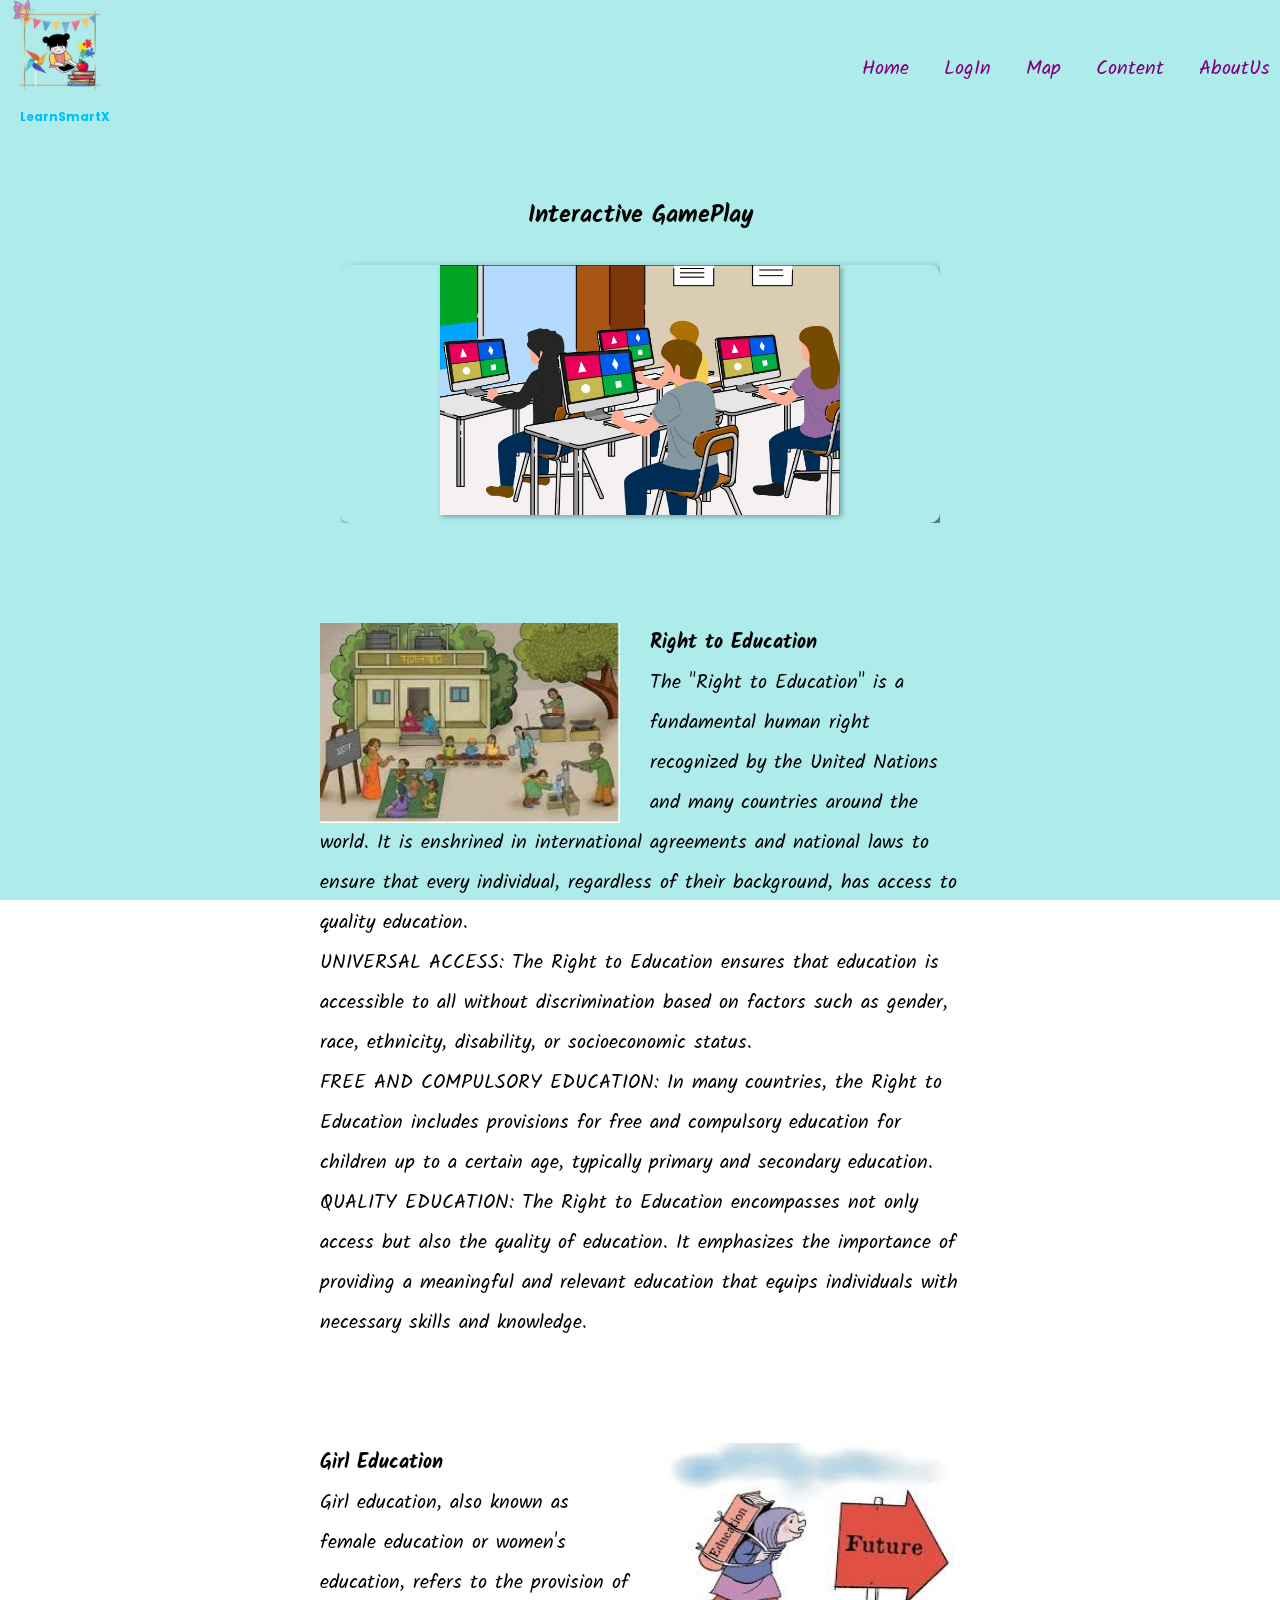
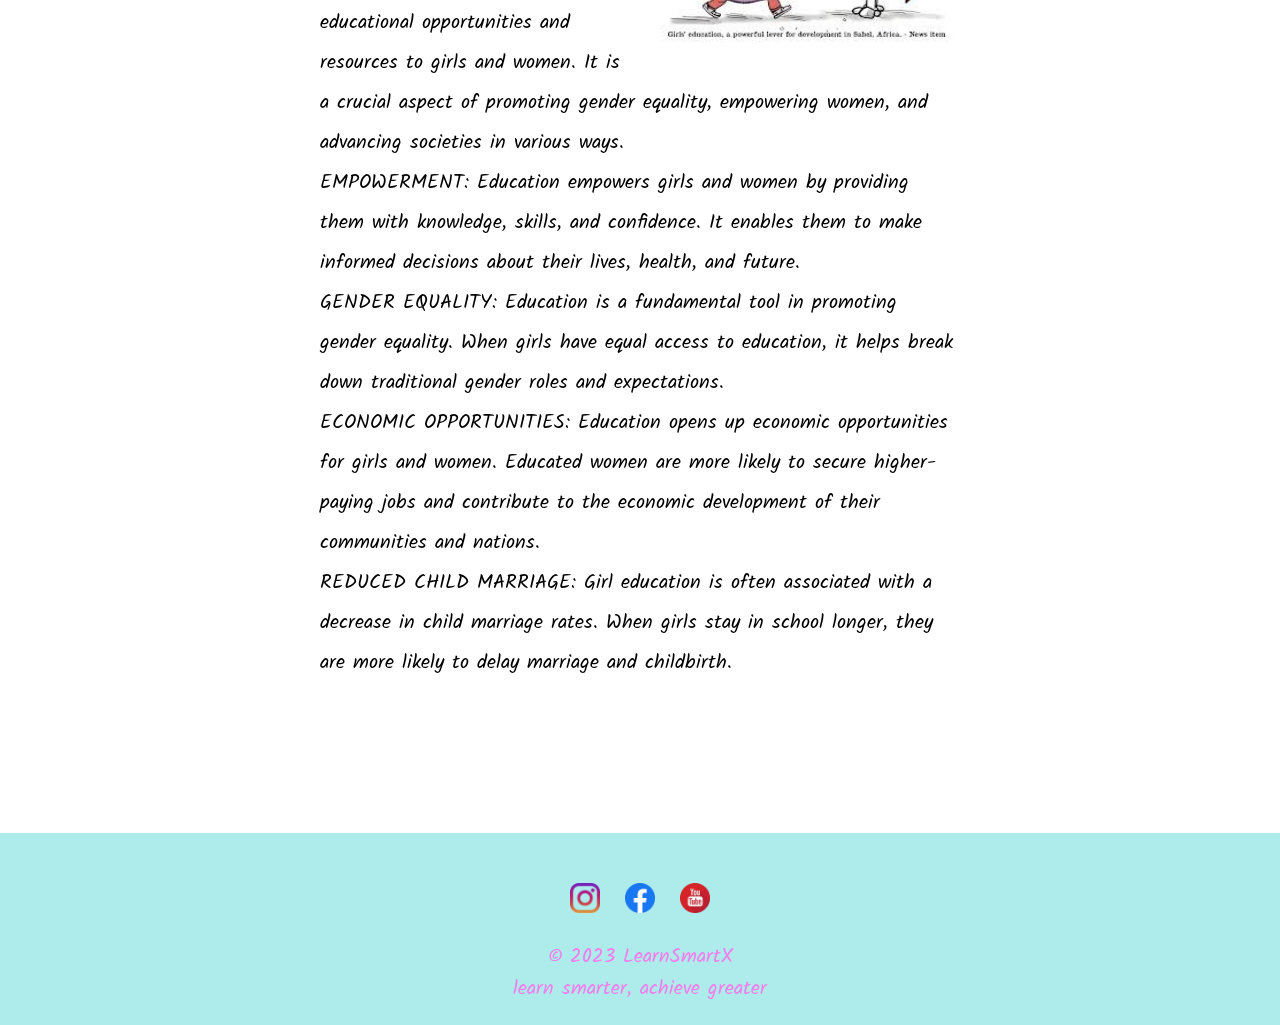
<file: index.html>
<!DOCTYPE html>
<html lang="en">
<head>
    <meta charset="UTF-8">
    <meta name="viewport" content="width=device-width, initial-scale=1.0">
    <title>Home</title>
    <link rel="stylesheet" href="indexstyle.css">
    <link rel="stylesheet" href="slide3.css">
    <link rel="stylesheet" href="https://cdn.jsdelivr.net/npm/swiper@9/swiper-bundle.min.css" />
    <link rel="preconnect" href="https://fonts.googleapis.com">
<link rel="preconnect" href="https://fonts.gstatic.com" crossorigin>
<link href="https://fonts.googleapis.com/css2?family=Kalam:wght@300;700&family=Lobster&family=Pacifico&family=Pixelify+Sans&display=swap" rel="stylesheet">
</head>
<style>
    *{
        margin: 0;
        padding: 0;
    }

    section{
        position: fixed;
        background-color: rgb(174, 235, 235);
        height: 100vh;
        width: 100%;
        overflow: hidden; 
        pointer-events: none;
        z-index: -1;
        display: flex;
        justify-content: center;
        align-items: center;
    }
    section h2{
        font-size: 7em;
        color: rgb(180, 97, 76);
        font-family: 'Trebuchet MS', 'Lucida Sans Unicode', 'Lucida Grande', 'Lucida Sans', Arial, sans-serif;
    }
    section span{
        position: absolute;
        bottom: -500px;
        background-color: transparent;
        border-radius: 50%;
        /* box-shadow: inset 0 0 70px 10px rgba(108, 156, 71, 0.364) ; */
    }
    @keyframes animation {
                0% {
                    transform: translateY(0%);
                    opacity: 1;
                }
                99% {
                    opacity: 1;
                }
                100% {
                    transform: translateY(-1100%);
                    opacity: 0;
                }
            }
</style>
<body>
    <section><h2></h2></section>
    <div style="position: relative; z-index: 1;">

    <div class="navbar">
        <div class="logo">
            <img class="img" src="logo.jpg" alt="Logo" ><h1 style="color:deepskyblue; font-size: 12px; margin-left:20px; margin-top: 0px; margin-bottom:10px;"> LearnSmartX </h1>
        </div>
        <div class="home">
            <a class="word-navbar" href="index.html">Home</a>
            <a class="word-navbar" href="login.html ">LogIn</a>
            <a class="word-navbar mapofindia" href="map.html ">Map</a>
            <li class="dropdown">
            <a class="dropbtn word-navbar">Content</a>
                <div class="dropdown-content">
                    <a class="drop-a"  href="content1.html">Learn</a>
                    <a class="drop-a" href="content2.html">Play</a>
                </div>
                </li>
            <a class="word-navbar" href="aboutus.html">AboutUs</a>
        </div>
</div>
<br>
<br>


<div class="slider-container">
    <div class="slider">
        <div class="slide">
            <div class="slide-content">
                <h2 style="color: black; font-family: 'Kalam', cursive;">Accessibility</h2>
                <br>
                <img class="slide-img" src="1.jpg" alt="Slide 1">
            </div>
        </div>
        <div class="slide">
            <div class="slide-content">
                <h2 style="color: black; font-family: 'Kalam', cursive;">Interactive GamePlay</h2>
                <br>
                <div class="image-container">
                <img class="slide-img" src="2.jpg" alt="Slide 2">
            </div>
        </div>
        </div>
    </div>
        <div class="slide">
            <div class="slide-content">
                <h2 style="color: black; font-family: 'Kalam', cursive;">Legal Support</h2>
                <br>
                <div class="image-container">
                <img class="slide-img" src="3.jpg" alt="Slide 3">
            </div>
            </div>
        </div>
        <div class="slide">
            <div class="slide-content">
                <h2 style="color: black; font-family: 'Kalam', cursive;">Modular Learning</h2>
                <br>
                <div class="image-container">
                <img class="slide-img" src="4.jpg" alt="Slide 4">
            </div>
            </div>
        </div>
    </div>
<!-- 
    <button class="prev-button" onclick="prevSlide()">&#10094;</button>
    <button class="next-button" onclick="nextSlide()">&#10095;</button>
 -->

    <div class="skills"> 
        <div class="skill-row1">
                <img class="img1" src="home1.jpg" height="200px" width="300px" alt="">
                 <h3>Right to Education</h3>
          <p class="description1">The "Right to Education" is a fundamental human right recognized by the United Nations and many countries around the world. It is enshrined in international agreements and national laws to ensure that every individual, regardless of their background, has access to quality education.
           <br> UNIVERSAL ACCESS: The Right to Education ensures that education is accessible to all without discrimination based on factors such as gender, race, ethnicity, disability, or socioeconomic status.
            <br>
            FREE AND COMPULSORY EDUCATION: In many countries, the Right to Education includes provisions for free and compulsory education for children up to a certain age, typically primary and secondary education.
            <br>
            QUALITY EDUCATION: The Right to Education encompasses not only access but also the quality of education. It emphasizes the importance of providing a meaningful and relevant education that equips individuals with necessary skills and knowledge.</p>
      </div>
        <div class="skill-row2">
          <img class="img2" src="home2.jpg" height="200px" width="300px" alt="">
          <h3>Girl Education</h3>
          <p>Girl education, also known as female education or women's education, refers to the provision of educational opportunities and resources to girls and women. It is a crucial aspect of promoting gender equality, empowering women, and advancing societies in various ways. 
<br>
            EMPOWERMENT: Education empowers girls and women by providing them with knowledge, skills, and confidence. It enables them to make informed decisions about their lives, health, and future.
   <br>         
            GENDER EQUALITY: Education is a fundamental tool in promoting gender equality. When girls have equal access to education, it helps break down traditional gender roles and expectations.
  <br>          
            ECONOMIC OPPORTUNITIES: Education opens up economic opportunities for girls and women. Educated women are more likely to secure higher-paying jobs and contribute to the economic development of their communities and nations.
      <br>      
            REDUCED CHILD MARRIAGE: Girl education is often associated with a decrease in child marriage rates. When girls stay in school longer, they are more likely to delay marriage and childbirth.</p>
        </div>
      </div>
</div>



<footer>
    <br>
    <div class="social-media">
        <a href="https://www.instagram.com"><img class="logo_img" src="instagram.png" alt="Instagram"></a>
        <a href="https://www.facebook.com"><img  class="logo_img" src="facebook.png" alt="Facebook"></a>
        <a href="https://www.youtube.com"><img   class="logo_img" src="youtube.png" alt="YouTube"></a>
    </div>
    <div style="font-family: 'Kalam', cursive;" class="copyright">
        &copy; 2023 LearnSmartX<br>
        learn smarter, achieve greater
    </div>
</footer>
</div> 


    <script>
        function createBubble() {
            let section = document.querySelector('section');
            let createElement = document.createElement('span');
            let size = Math.random()*200;
            let color = Math.round(Math.random()*132);
            let colors = Math.round(Math.random()*132);
            let colorss = Math.round(Math.random()*132);
            let s = Math.round(Math.random()*2);
            let ss = Math.round(Math.random()*2);
            let sss = Math.round(Math.random()*2);
            let o = Math.random()*2;
            createElement.style.animation="animation 9s linear infinite";
            createElement.style.height= 180 + size + 'px';
            createElement.style.width= 180 + size + 'px';
            createElement.style.left= Math.random() * innerWidth +'px';
            let a=  `inset 0 0 60px 10px rgba(${color*s}, ${colors*ss}, ${colorss*sss}, ${o})` ;
            console.log(a)
            createElement.style.boxShadow=`inset 0 0 70px 10px rgba(${color*s}, ${colors*ss}, ${colorss*sss}, ${o})` ;


            section.appendChild(createElement)
            setTimeout(() => {
                createElement.remove();
            }, 6000);

        }

        setInterval(() => {
            createBubble()
        }, 200);
    </script>

    <script src="slide.js"></script>

</body>
</html>
</file>
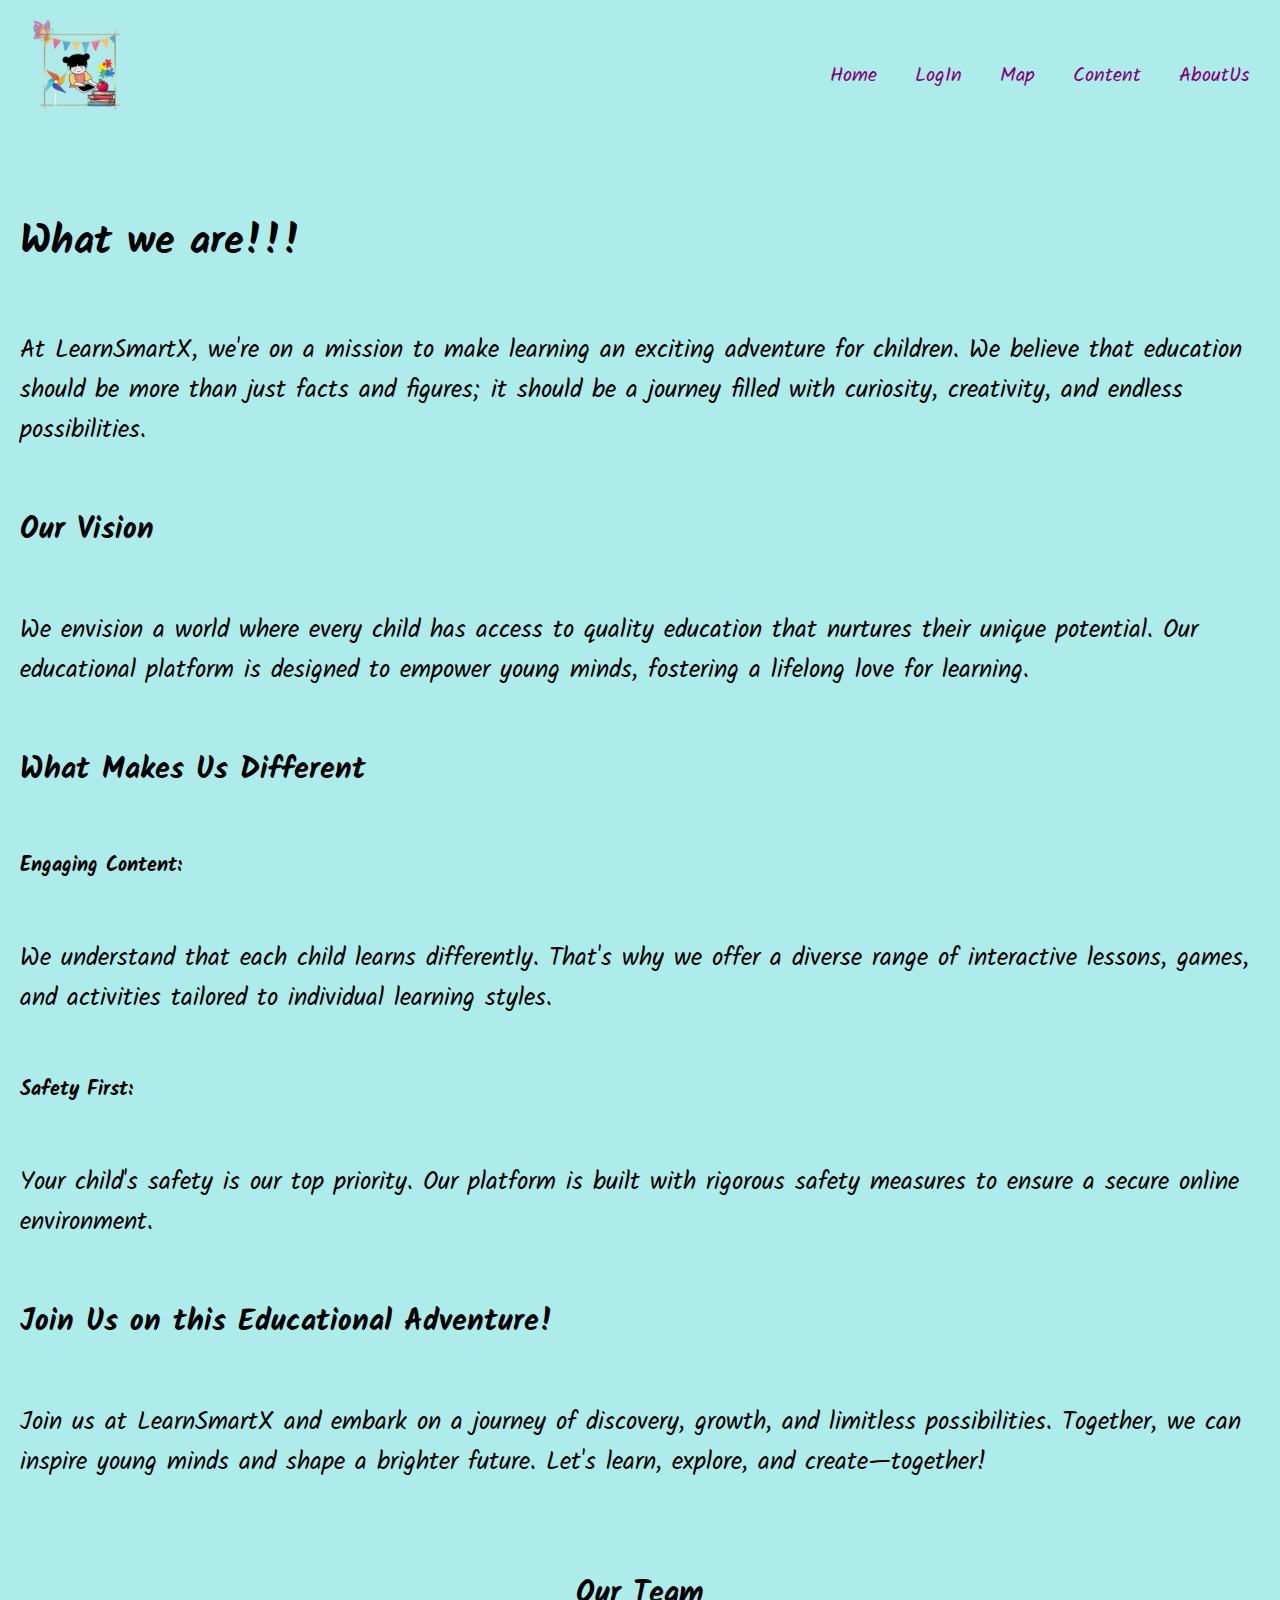
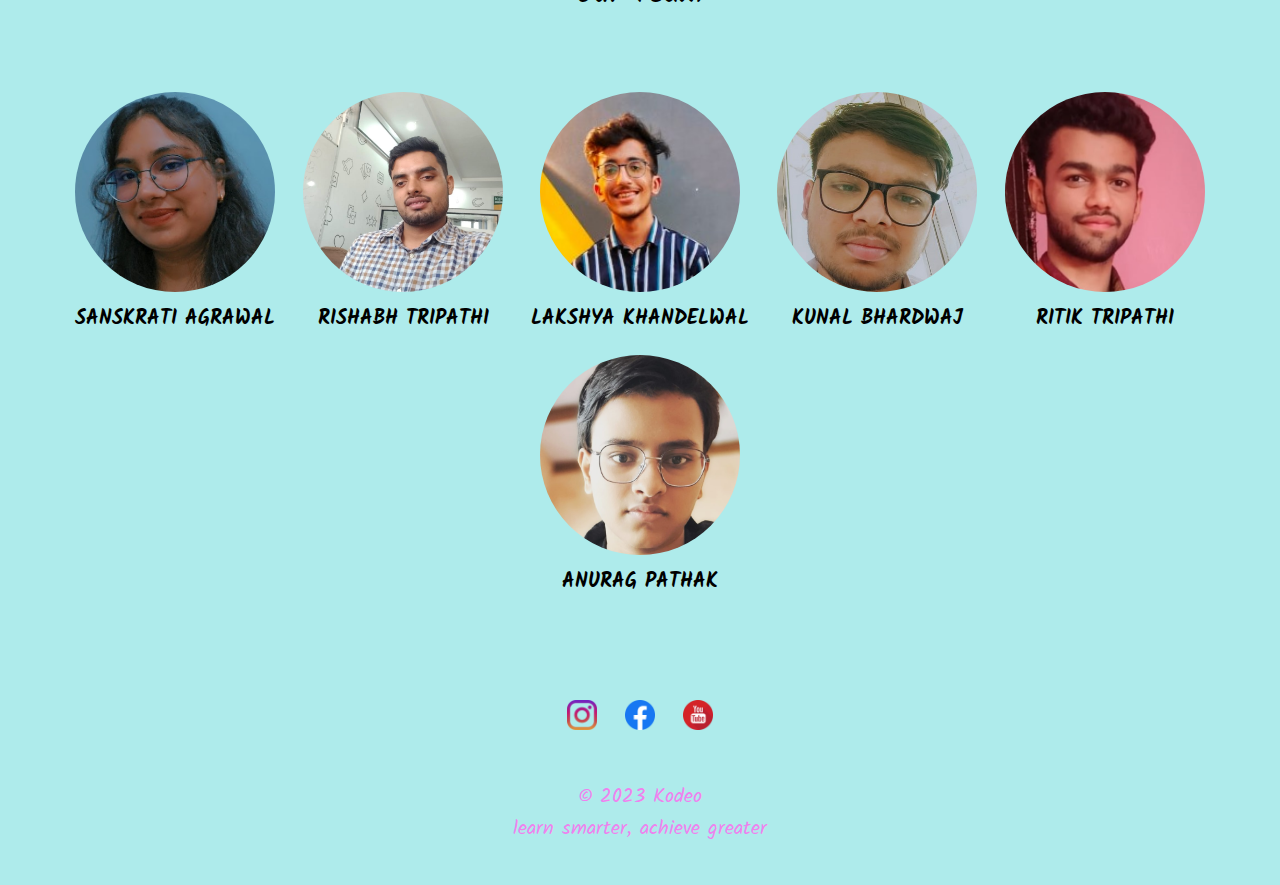
<file: aboutus.html>
<!DOCTYPE html>
<html lang="en">
<head>
    <meta charset="UTF-8">
    <meta name="viewport" content="width=device-width, initial-scale=1.0">
    <title>About Us</title>
    <link rel="stylesheet" href="indexstyle.css">
    <link rel="stylesheet" href="aboutusstyle.css">
    <link rel="stylesheet" href="https://cdn.jsdelivr.net/npm/swiper@9/swiper-bundle.min.css" />    
    <link rel="preconnect" href="https://fonts.googleapis.com">
    <link rel="preconnect" href="https://fonts.gstatic.com" crossorigin>
    <link href="https://fonts.googleapis.com/css2?family=Kalam:wght@300;700&family=Lobster&family=Pacifico&family=Pixelify+Sans&display=swap" rel="stylesheet">

</head>
<body>
    <div class="navbar">
        <div class="logo">
            <img class="img" src="logo.jpg" alt="Logo" >
            
        </div>
        <div class="home">
            <a class="word-navbar" href="index.html">Home</a>
            <a class="word-navbar" href="login.html ">LogIn</a>
            <a class="word-navbar mapofindia" href="map.html ">Map</a>
            <li class="dropdown">
                <a class="dropbtn word-navbar">Content</a>
                    <div class="dropdown-content">
                        <a class="drop-a"  href="content1.html">Learn</a>
                        <a class="drop-a" href="content2.html">Play</a>
                    </div>
                    </li>
            <a class="word-navbar" href="aboutus.html">AboutUs</a>
        </div>
</div>
<br>
<section class="Aboutus">
    <div class="imp">
        <br>
        <h1 style="font-size: 40px;">What we are!!!</h1>
<br>
<p style="font-size: 25px;">
    At LearnSmartX, we're on a mission to make learning an exciting adventure for children.
    We believe that education should be more than just facts and figures; it should be a 
    journey filled with curiosity, creativity, and endless possibilities.
</p>
    
<br>

    <h3 style="font-size:30px;">Our Vision</h3>
    <br>
    
    <p style="font-size: 25px;">We envision a world where every child has access to quality education that nurtures their unique potential. Our educational platform is designed to empower young minds, fostering a lifelong love for learning.</p>
    <br>

    <h3 style="font-size:30px;">What Makes Us Different</h3>
    <br>

    <h5 style="font-size:20px;">Engaging Content:</h5> 
    <br><p style="font-size: 25px;">We understand that each child learns differently. That's why we offer a diverse range of interactive lessons, games, and activities tailored to individual learning styles.</p>
    <br>
    <h5 style="font-size:20px;">Safety First:</h5>
    <br> <p style="font-size: 25px;">Your child's safety is our top priority. Our platform is built with rigorous safety measures to ensure a secure online environment.</p>
    <br>
    
    <h3 style="font-size:30px;">Join Us on this Educational Adventure!</h3>
    <br>
    
    <p style="font-size: 25px;">Join us at LearnSmartX and embark on a journey of discovery, growth, and limitless possibilities. Together, we can inspire young minds and shape a brighter future.
    
    Let's learn, explore, and create—together!</p><br>
</div>
</section>

<section class="team">
    <br>
    <h2 style="font-size: 30px;">Our Team</h2>
    <br>
    <br>
    <div class="team-member">
        <img src="tm1.jpg" alt="Team Member leader">
        <p style="font-size: 20px;"><b>SANSKRATI AGRAWAL</b></p>
    </div>
    <div class="team-member">
        <img src="tm2.jpg" alt="Team Member 2">
        <p style="font-size: 20px;"><b>RISHABH TRIPATHI</b></p>
    </div>
    <div class="team-member">
        <img src="tm3.jpg" alt="Team Member 3">
        <p style="font-size: 20px;"><b>LAKSHYA KHANDELWAL</b></p>
    </div>
    <div class="team-member">
        <img src="tm4.jpg" alt="Team Member 4">
        <p style="font-size: 20px;"><b>KUNAL BHARDWAJ</b></p>
    </div>
    <div class="team-member">
        <img src="tm5.jpg" alt="Team Member 5">
        <p style="font-size: 20px;"><b>RITIK TRIPATHI</b></p>
    </div>
    <div class="team-member">
        <img src="tm6.jpg" alt="Team Member 6">
        <p style="font-size: 20px;"><b>ANURAG PATHAK</b></p>
    </div>
    <!-- Add more team members as needed -->
</section>

<footer>
    <br>
    <div class="social-media">
        <a href="https://www.instagram.com"><img class="logo_img" src="instagram.png" alt="Instagram"></a>
        <a href="https://www.facebook.com"><img  class="logo_img" src="facebook.png" alt="Facebook"></a>
        <a href="https://www.youtube.com"><img   class="logo_img" src="youtube.png" alt="YouTube"></a>
    </div>
    <div class="copyright">
        &copy; 2023 Kodeo<br>
        learn smarter, achieve greater
    </div>
</footer>
</body>
</html>
</file>
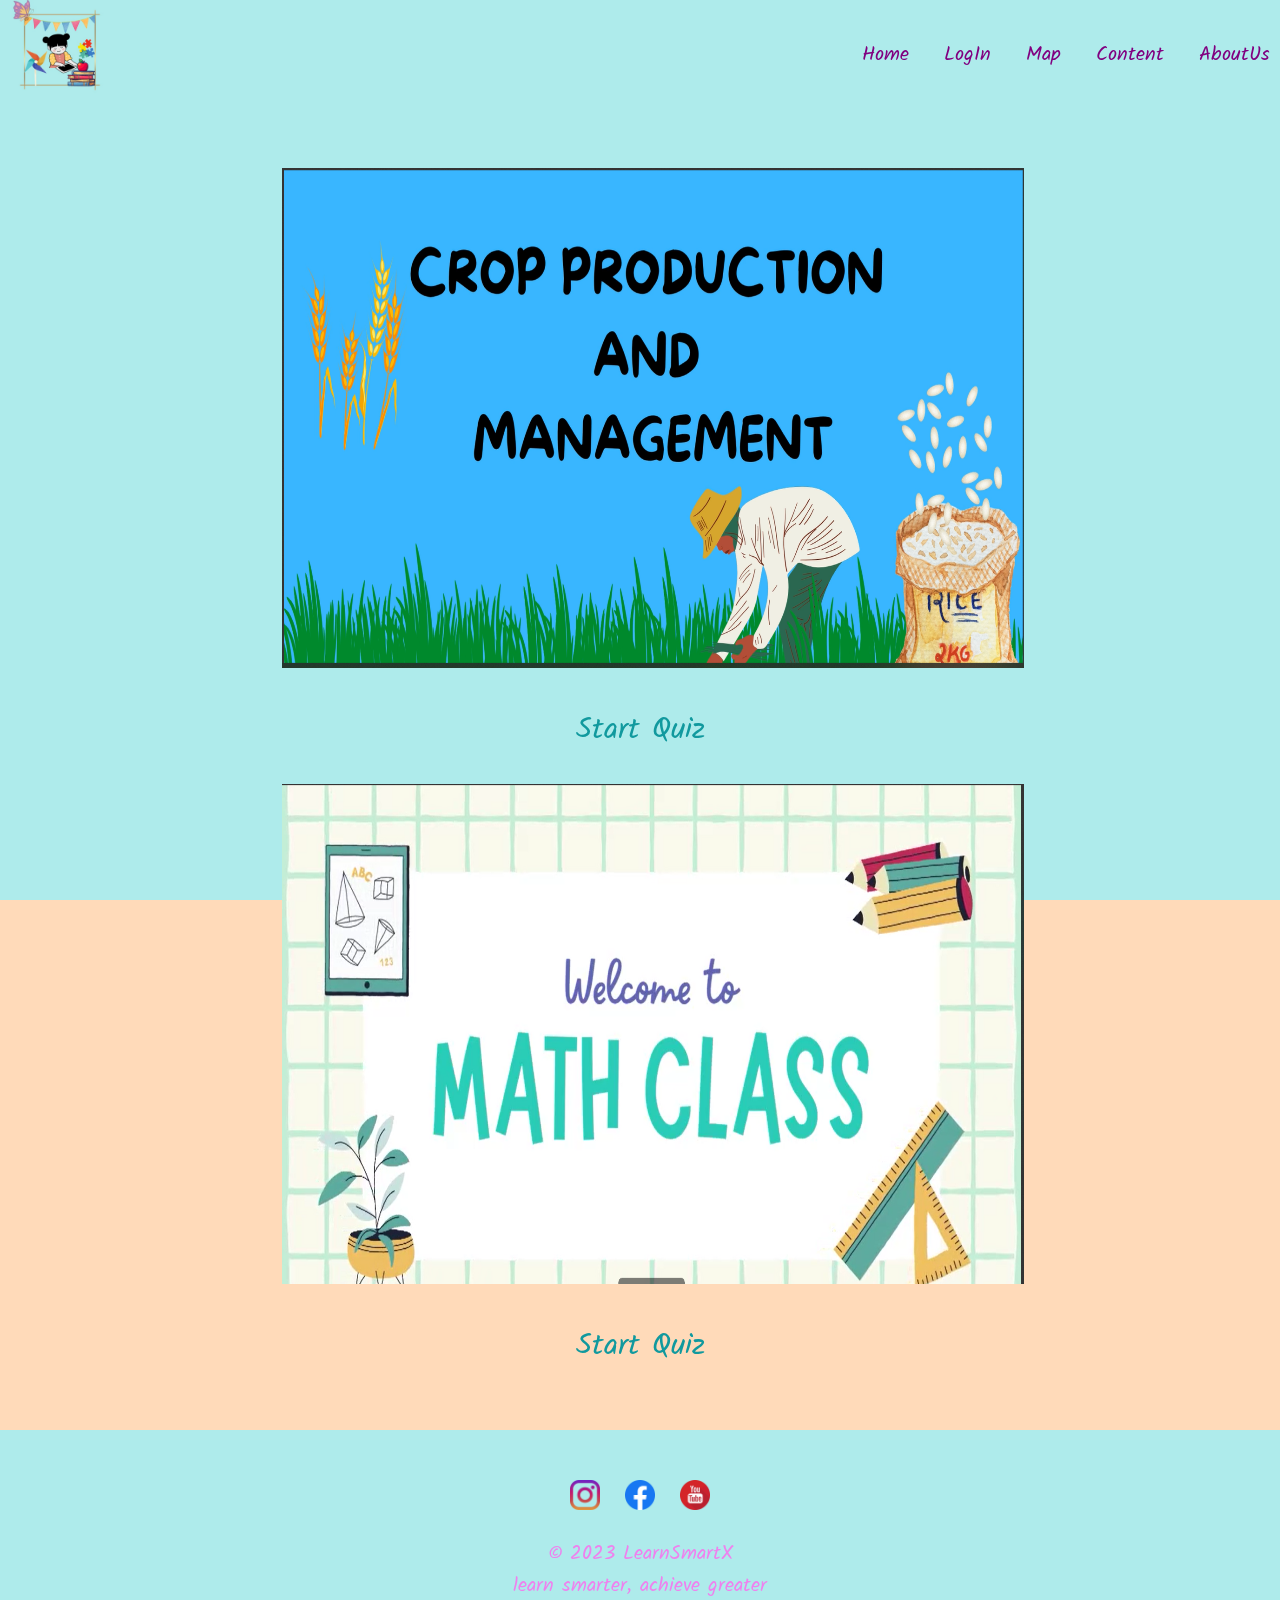
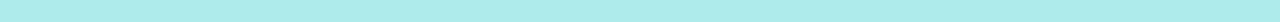
<file: content1.html>
<!DOCTYPE html>
<html lang="en">
<head>
    <meta charset="UTF-8">
    <meta name="viewport" content="width=device-width, initial-scale=1.0">
    <title>About Us</title>
    <link rel="stylesheet" href="indexstyle.css">
    <link rel="stylesheet" href="contentstyle1.css">
    <link rel="stylesheet" href="https://cdn.jsdelivr.net/npm/swiper@9/swiper-bundle.min.css" />
    <link rel="preconnect" href="https://fonts.googleapis.com">
    <link rel="preconnect" href="https://fonts.gstatic.com" crossorigin>
    <link href="https://fonts.googleapis.com/css2?family=Kalam:wght@300;700&family=Lobster&family=Pacifico&family=Pixelify+Sans&display=swap" rel="stylesheet">
    
</head>
    <style>
        *{
            margin: 0;
            padding: 0;
        }
    
        section{
            position: fixed;
            background-color: rgb(174, 235, 235);
            height: 100vh;
            width: 100%;
            overflow: hidden; 
            pointer-events: none;
            z-index: -1;
            display: flex;
            justify-content: center;
            align-items: center;
        }
        section h2{
            font-size: 7em;
            color: rgb(180, 97, 76);
            font-family: 'Trebuchet MS', 'Lucida Sans Unicode', 'Lucida Grande', 'Lucida Sans', Arial, sans-serif;
        }
        section span{
            position: absolute;
            bottom: -500px;
            background-color: transparent;
            border-radius: 50%;
            /* box-shadow: inset 0 0 70px 10px rgba(108, 156, 71, 0.364) ; */
        }
        @keyframes animation {
                    0% {
                        transform: translateY(0%);
                        opacity: 1;
                    }
                    99% {
                        opacity: 1;
                    }
                    100% {
                        transform: translateY(-1100%);
                        opacity: 0;
                    }
                }
    </style>
    <body>
        <section><h2></h2></section>
        <div style="position: relative; z-index: 1;">
    <div class="navbar">
        <div class="logo">
            <img class="img" src="logo.jpg" alt="Logo" >
            
        </div>
        <div class="home">
            <a class="word-navbar" href="index.html">Home</a>
            <a class="word-navbar" href="login.html ">LogIn</a>
            <a class="word-navbar mapofindia" href="map.html ">Map</a>
            <li class="dropdown">
                <a class="dropbtn word-navbar">Content</a>
                    <div class="dropdown-content">
                        <a class="drop-a"  href="content1.html">Learn</a>
                        <a class="drop-a" href="content2.html">Play</a>
                    </div>
                    </li>
            <a class="word-navbar" href="aboutus.html">AboutUs</a>
        </div>
</div>

<br>
<br>


<div class="thumbnail">
    <a class="thumbnail-a" href="video.html"><img  class="thumbnail-img" src="video1image.png" alt="Video Thumbnail"></a>
       
</div>

<br>

<div class="start">
<a href="quiz.html">Start Quiz</a> 
</div>
<br>

<div class="thumbnail">
    <a class="thumbnail-a" href="video2.html"><img  class="thumbnail-img" src="video2image.png" alt="Video Thumbnail"></a>
       
</div>

<br>

<div class="start">
<a href="quiz2.html">Start Quiz</a> 
</div>
</div>
<br>
<br>
<footer>
    <br>
    <div class="social-media">
        <a href="https://www.instagram.com"><img class="logo_img" src="instagram.png" alt="Instagram"></a>
        <a href="https://www.facebook.com"><img  class="logo_img" src="facebook.png" alt="Facebook"></a>
        <a href="https://www.youtube.com"><img   class="logo_img" src="youtube.png" alt="YouTube"></a>
    </div>
    <div style="font-family: 'Kalam', cursive;" class="copyright">
        &copy; 2023 LearnSmartX<br>
        learn smarter, achieve greater
    </div>
</footer>
</body>
</html>
</file>
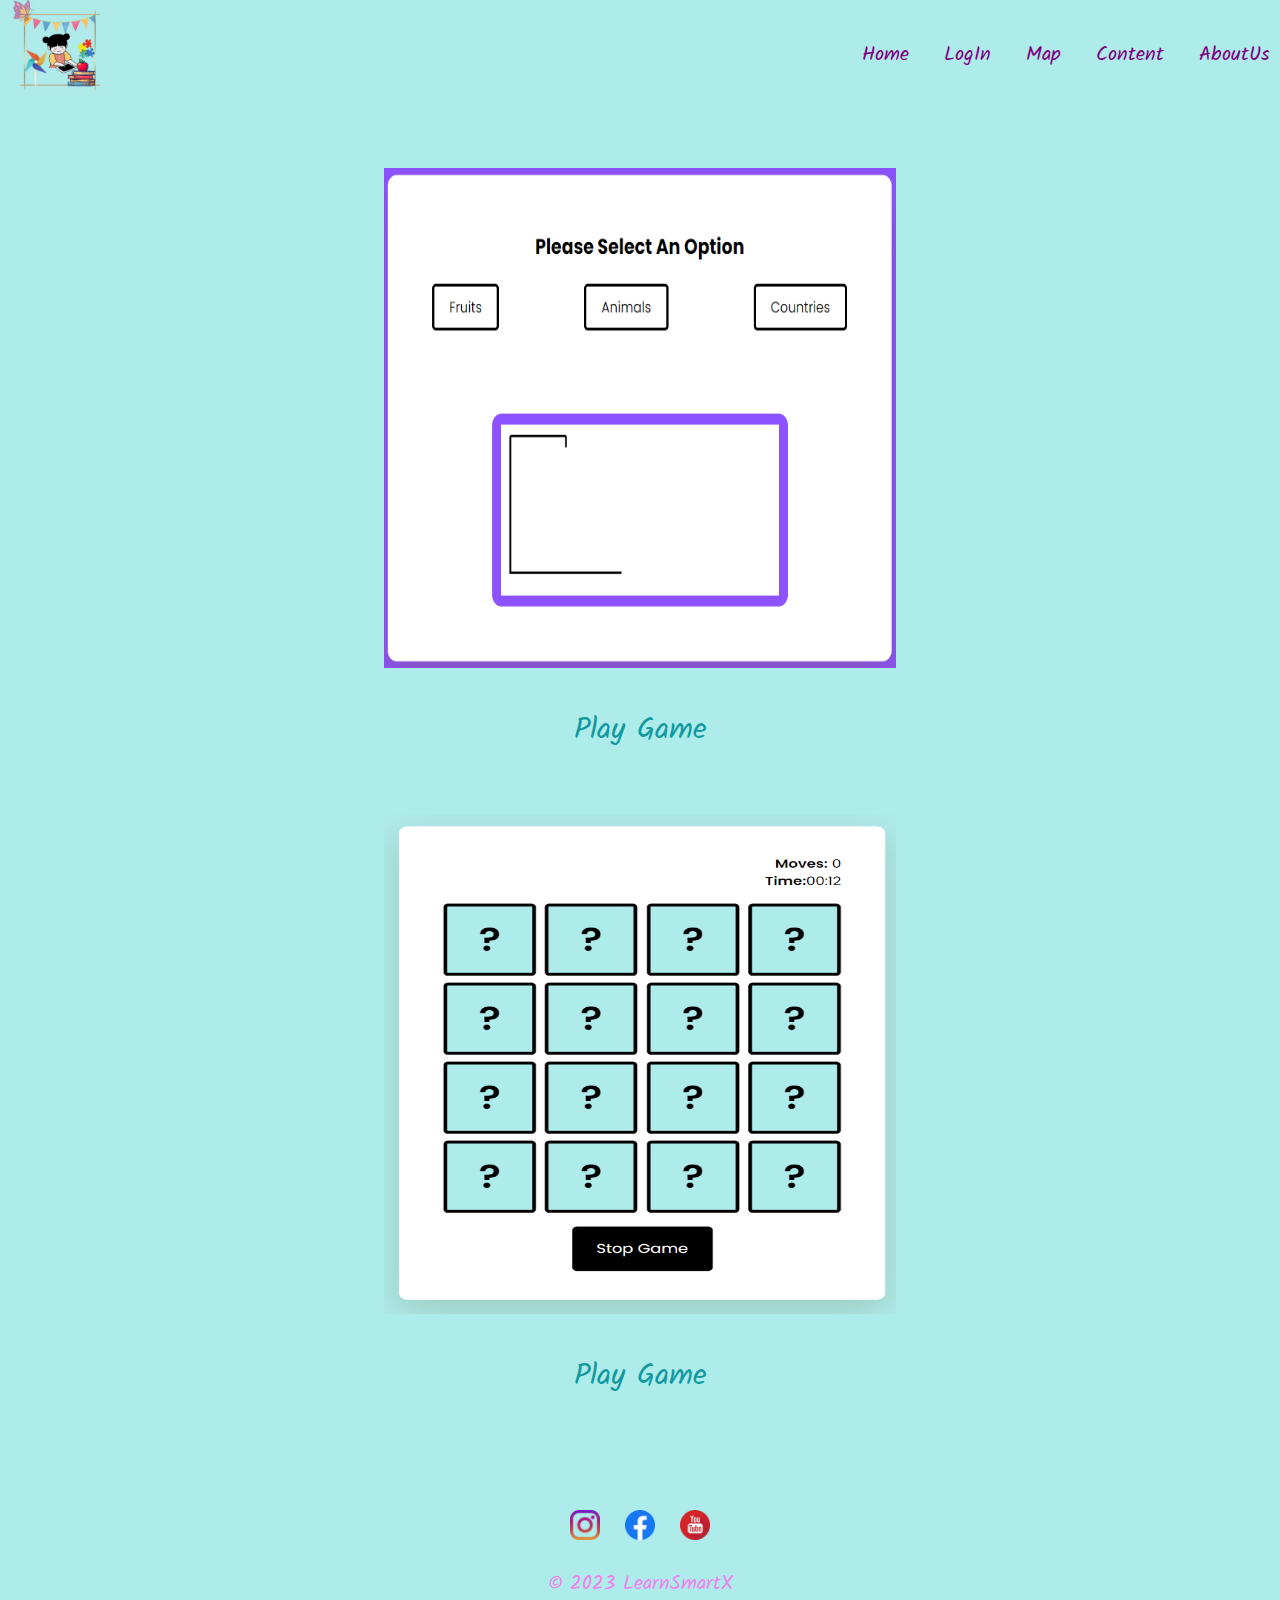
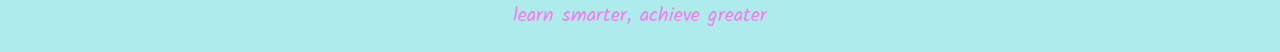
<file: content2.html>
<!DOCTYPE html>
<html lang="en">
<head>
    <meta charset="UTF-8">
    <meta name="viewport" content="width=device-width, initial-scale=1.0">
    <title>Game</title>
    <link rel="stylesheet" href="indexstyle.css">
    <link rel="stylesheet" href="contentstyle1.css">
    <link rel="stylesheet" href="https://cdn.jsdelivr.net/npm/swiper@9/swiper-bundle.min.css" />
    <link rel="preconnect" href="https://fonts.googleapis.com">
    <link rel="preconnect" href="https://fonts.gstatic.com" crossorigin>
    <link href="https://fonts.googleapis.com/css2?family=Kalam:wght@300;700&family=Lobster&family=Pacifico&family=Pixelify+Sans&display=swap" rel="stylesheet">
    
</head>
<body style="background-color: rgb(174, 235, 235);">
    <div class="navbar">
        <div class="logo">
            <img class="img" src="logo.jpg" alt="Logo" >
            
        </div>
        <div class="home">
            <a class="word-navbar" href="index.html">Home</a>
            <a class="word-navbar" href="login.html ">LogIn</a>
            <a class="word-navbar mapofindia" href="map.html ">Map</a>
            <li class="dropdown">
                <a class="dropbtn word-navbar">Content</a>
                    <div class="dropdown-content">
                        <a class="drop-a"  href="content1.html">Learn</a>
                        <a class="drop-a" href="content2.html">Play</a>
                    </div>
                    </li>
            <a class="word-navbar" href="aboutus.html">AboutUs</a>
        </div>
</div>

<br>
<br>


<div class="thumbnail">
    <a class="thumbnail-a" href="memory.html"><img style="width: 70%; padding-left:30%;"  class="thumbnail-img" src="game1image.png" alt="Video Thumbnail"></a>
    
</div>
<br>
<div class="start">
    <a href="memory.html">Play Game</a> 
    </div>
    <br>
    <br>
    <div class="thumbnail">
        <a class="thumbnail-a" href="search.html"><img style="width: 70%; padding-left:30%;"  class="thumbnail-img" src="game2image.png" alt="Video Thumbnail"></a>
        
    </div>
    <br>
    <div class="start">
        <a href="search.html">Play Game</a> 
        </div>
    


<br>
<br>

    <footer>
        <br>
        <div class="social-media">
            <a href="https://www.instagram.com"><img class="logo_img" src="instagram.png" alt="Instagram"></a>
            <a href="https://www.facebook.com"><img  class="logo_img" src="facebook.png" alt="Facebook"></a>
            <a href="https://www.youtube.com"><img   class="logo_img" src="youtube.png" alt="YouTube"></a>
        </div>
        <div style="font-family: 'Kalam', cursive;" class="copyright">
            &copy; 2023 LearnSmartX<br>
            learn smarter, achieve greater
        </div>
    </footer>
</body>
</html>
</file>
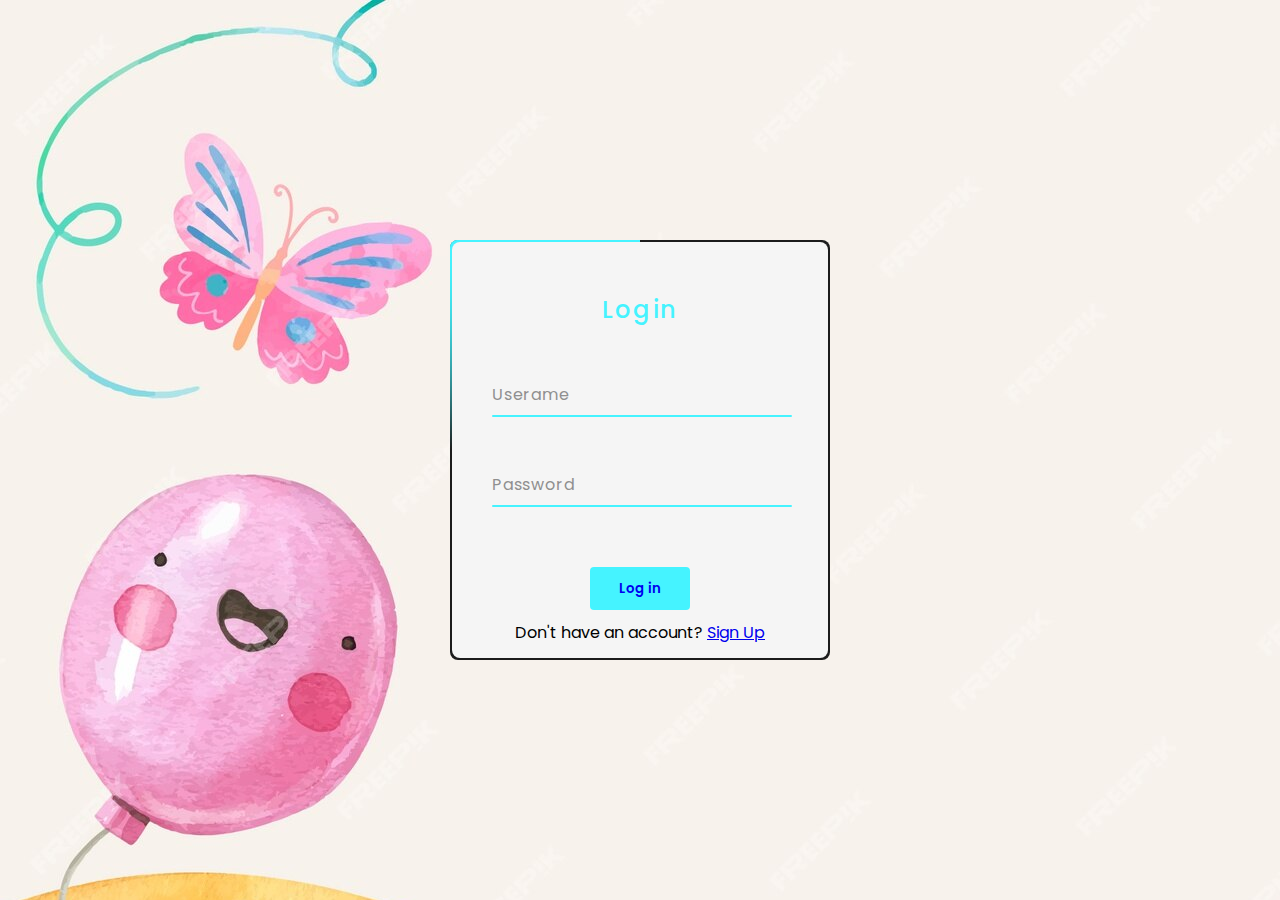
<file: login.html>
<!DOCTYPE html>
<html lang="en">
<head>
	<meta charset="UTF-8">
	<title>Animated Login Form</title>
	<link rel="stylesheet" href="loginstyle.css">
</head>
<body>
	<div class="box">
		<form autocomplete="off">
			<h2>Login </h2>
			<div class="inputBox">
				<input type="text" required="required">
				<span>Userame</span>
				<i></i>
			</div>
			<div class="inputBox">
				<input type="password" required="required">
				<span>Password</span>
				<i></i>
			</div>
      <br>
      <br>
      <center>
			<button class="naw"><a class="nac" href="index.html">Log in</a></button>
            <p class="login-link">Don't have an account? <a href="signup.html">Sign Up</a></p>
    </center>		
    </form>
	</div>
</body>
</html>
</file>
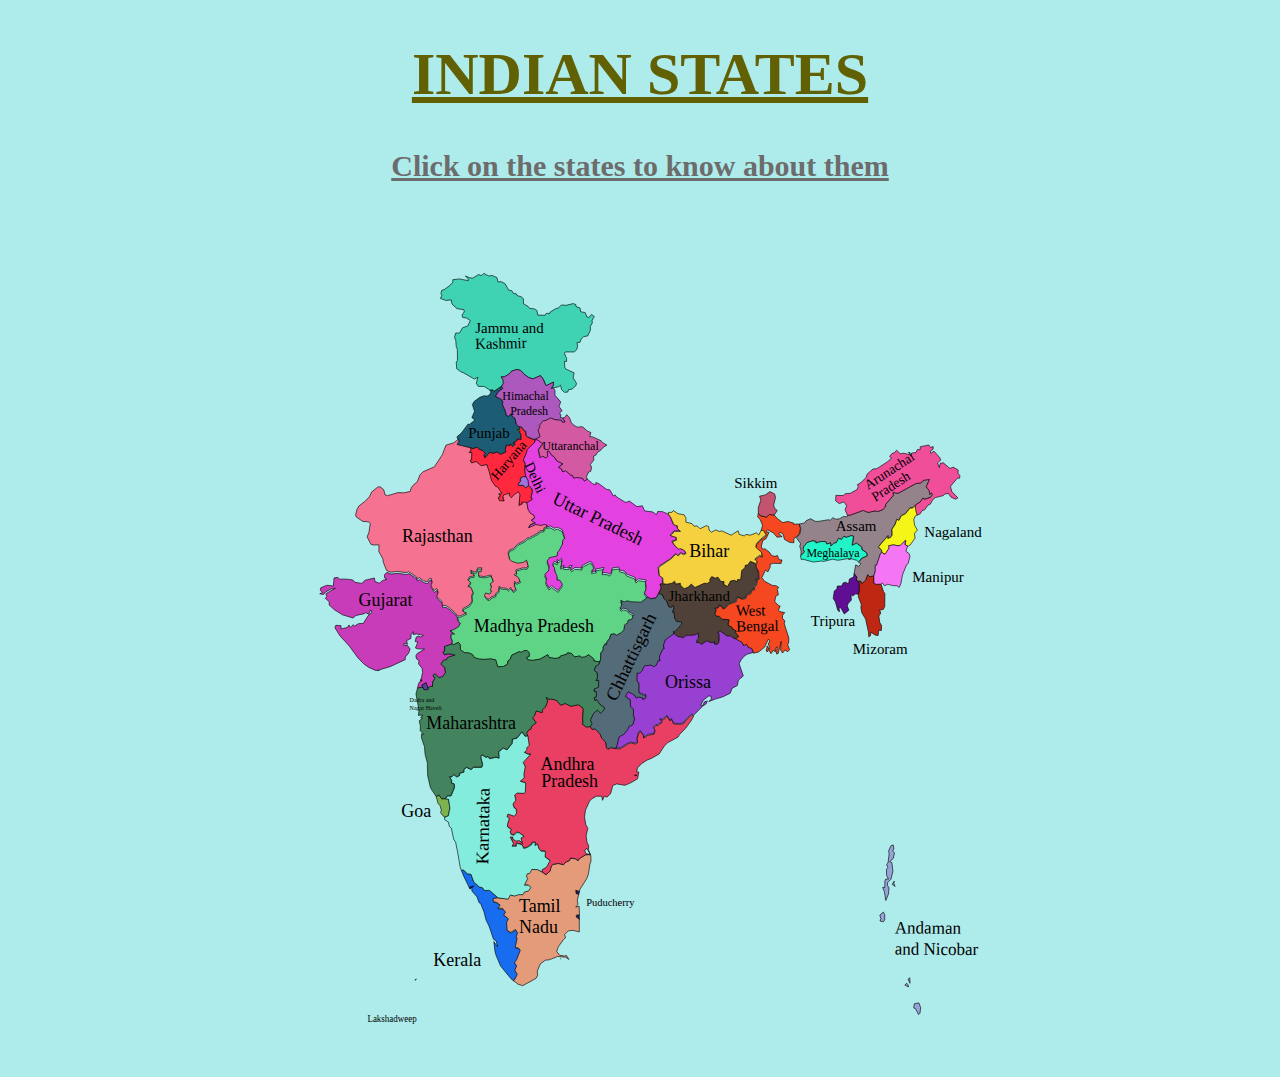
<file: map.html>
<!DOCTYPE html>
<html lang="en">
<head>
    <meta charset="UTF-8">
    <meta name="viewport" content="width=device-width, initial-scale=1.0">
    <title>India Map</title>
    <link rel="stylesheet" href="mapstyle.css">
</head>
<body>
    <div class="heading">
        <h1><u>INDIAN STATES</u></h1>
    <h4><u>Click on the states to know about them</u></h4>
    </div>
    
    <div class="mapdiv">

        <svg version="1.1" id="katman_1" xmlns:x="&ns_extend;" xmlns:i="&ns_ai;" xmlns:graph="&ns_graphs;"
	 xmlns="http://www.w3.org/2000/svg" xmlns:xlink="http://www.w3.org/1999/xlink" x="0px" y="0px" viewBox="0 0 800 533"
	 style="enable-background:new 0 0 800 533;" xml:space="preserve">
<style type="text/css">
	.st0{fill:#96A2D8;stroke:#000000;stroke-width:0.4;stroke-miterlimit:11;}
	.st1{fill:#F54821;stroke:#000000;stroke-width:0.4;stroke-miterlimit:11;}
	.st2{fill:#F50BDE;stroke:#000000;stroke-width:0.4;stroke-miterlimit:11;}
	.st3{fill:#F5E5CA;stroke:#000000;stroke-width:0.4;stroke-miterlimit:11;}
	.st4{fill:#2D1873;stroke:#000000;stroke-width:0.4;stroke-miterlimit:11;}
	.st5{fill:#F51298;stroke:#000000;stroke-width:0.4;stroke-miterlimit:11;}
	.st6{fill:#BE2813;stroke:#000000;stroke-width:0.4;stroke-miterlimit:11;}
	.st7{fill:#95838C;stroke:#000000;stroke-width:0.4;stroke-miterlimit:11;}
	.st8{fill:#1C5C75;stroke:#000000;stroke-width:0.4;stroke-miterlimit:11;}
	.st9{fill:#7DB24E;stroke:#000000;stroke-width:0.4;stroke-miterlimit:11;}
	.st10{fill:#C83BB9;stroke:#000000;stroke-width:0.4;stroke-miterlimit:11;}
	.st11{fill:#3FD2B3;stroke:#000000;stroke-width:0.4;stroke-miterlimit:11;}
	.st12{fill:#FF283F;stroke:#000000;stroke-width:0.4;stroke-miterlimit:11;}
	.st13{fill:#F5F518;stroke:#000000;stroke-width:0.4;stroke-miterlimit:11;}
	.st14{fill:#F576F5;stroke:#000000;stroke-width:0.4;stroke-miterlimit:11;}
	.st15{fill:#600F94;stroke:#000000;stroke-width:0.4;stroke-miterlimit:11;}
	.st16{fill:#5FD386;stroke:#000000;stroke-width:0.4;stroke-miterlimit:11;}
	.st17{fill:#546B7A;stroke:#000000;stroke-width:0.4;stroke-miterlimit:11;}
	.st18{fill:#F04E99;stroke:#000000;stroke-width:0.4;stroke-miterlimit:11;}
	.st19{fill:#21F5C8;stroke:#000000;stroke-width:0.4;stroke-miterlimit:11;}
	.st20{fill:#176CF0;stroke:#000000;stroke-width:0.4;stroke-miterlimit:11;}
	.st21{fill:#E49B79;stroke:#000000;stroke-width:0.4;stroke-miterlimit:11;}
	.st22{fill:#E83F62;stroke:#000000;stroke-width:0.4;stroke-miterlimit:11;}
	.st23{fill:#83ECDC;stroke:#000000;stroke-width:0.4;stroke-miterlimit:11;}
	.st24{fill:#43845E;stroke:#000000;stroke-width:0.4;stroke-miterlimit:11;}
	.st25{fill:#9740D2;stroke:#000000;stroke-width:0.4;stroke-miterlimit:11;}
	.st26{fill:#564296;stroke:#000000;stroke-width:0.4;stroke-miterlimit:11;}
	.st27{fill:#A173DD;stroke:#000000;stroke-width:0.4;stroke-miterlimit:11;}
	.st28{fill:#AD58BC;stroke:#000000;stroke-width:0.4;stroke-miterlimit:11;}
	.st29{fill:#F57390;stroke:#000000;stroke-width:0.4;stroke-miterlimit:11;}
	.st30{fill:#E342E1;stroke:#000000;stroke-width:0.4;stroke-miterlimit:11;}
	.st31{fill:#D359A3;stroke:#000000;stroke-width:0.4;stroke-miterlimit:11;}
	.st32{fill:#4F4137;stroke:#000000;stroke-width:0.4;stroke-miterlimit:11;}
	.st33{fill:#A3DC2B;stroke:#000000;stroke-width:0.4;stroke-miterlimit:11;}
	.st34{fill:#F5D13F;stroke:#000000;stroke-width:0.4;stroke-miterlimit:11;}
	.st35{fill:#C25470;stroke:#000000;stroke-width:0.4;stroke-miterlimit:11;}
	.st36{font-family:'Tahoma';}
	.st37{font-size:6.8869px;}
	.st38{font-size:5.9031px;}
	.st39{font-size:9.8385px;}
	.st40{font-size:11.8062px;}
	.st41{font-size:11.4574px;}
	.st42{font-size:8.764px;}
	.st43{font-size:9px;}
	.st44{font-size:8.6724px;}
	.st45{font-size:7.8708px;}
	.st46{font-size:11.3713px;}
	.st47{font-size:3.9354px;}
	.st48{font-size:8px;}
	.st49{font-size:11.1738px;}
	.st50{font-family:'ArialMT';}
	.st51{font-size:11px;}
</style>
<g>
    <g>
        <a href="https://www.google.com/search?q=andaman+and+nicobar+island+wikipedia&sca_esv=570269325&rlz=1C1CHBF_enIN1018IN1018&ei=m8wbZZe_MYiTseMPu6SB6AY&ved=0ahUKEwjX-NH2ttmBAxWISWwGHTtSAG0Q4dUDCBA&uact=5&oq=andaman+and+nicobar+island+wikipedia&gs_lp=Egxnd3Mtd2l6LXNlcnAiJGFuZGFtYW4gYW5kIG5pY29iYXIgaXNsYW5kIHdpa2lwZWRpYTIEEAAYRzIEEAAYRzIEEAAYRzIEEAAYRzIEEAAYRzIEEAAYRzIEEAAYRzIEEAAYR0iDD1DeAVjcDHAAeAKQAQCYAQCgAQCqAQC4AQPIAQD4AQHiAwQYACBBiAYBkAYI&sclient=gws-wiz-serp">
            <path class="st0" d="M576.5,493.6l1.2,3.1l-0.5,3.4l-0.9,0.9l-1.9-3.8l-1.1-0.3l0.3-2.7L576.5,493.6z M569.6,482.1l0.4,1.4
            l-2.4-1.2l1.3-1.1L569.6,482.1z M570.9,481.2l-0.4-0.9l-0.9-1.6l1.2-1L570.9,481.2z M554.9,437.8v3.3l-0.9,1.2l-2.1-0.5
            l0.6-1.4l-0.7-2.4l2.2-1.9L554.9,437.8z M561,416.5l-0.3,1.6l0.8,1.8l-1.9-1.3L561,416.5z M559.3,403.1l-1.3,1.1l1.4,0.6
            l0.7,5.5l-1.3,5.1l-2,2l-0.2,1.8l1,1.5l-0.3,3.9l-1.7,4.2l-0.9-5.6l-1.1-2.7l1.3,0.2l0.1-4.2l0.6-1.3l1.7,0.1l-1.2-2.4
            l-0.1-3.8l0.9-1.1l-0.8-2.2l0.9-0.8l0.7-6l-0.4-1.4l1.5-3.4l1.5-0.6l0.4,2.6l-0.8,1.3l1.2,1.1l-0.8,3.6L559.3,403.1z"/>
        </a>
        <a href="https://www.google.com/search?q=west+bengal+wikipedia&sca_esv=570269325&rlz=1C1CHBF_enIN1018IN1018&ei=pcwbZb_UKP29seMP24KpiAU&ved=0ahUKEwj_uqv7ttmBAxX9XmwGHVtBClEQ4dUDCBA&uact=5&oq=west+bengal+wikipedia&gs_lp=Egxnd3Mtd2l6LXNlcnAiFXdlc3QgYmVuZ2FsIHdpa2lwZWRpYUilGVAAWJoXcAB4AZABAJgBAKABAKoBALgBA8gBAPgBAeIDBBgAIEGIBgE&sclient=gws-wiz-serp">
            <path class="st1" d="M480.5,267.6l0.9,1.4l-0.4,2.2l-1.1-0.2L480.5,267.6z M476.6,194.8l1-3.3l-1.5-3.8l-1.6-1.6l0.3-2.3
            l1.7,1.6l3.5,0.7l1.9-1.6l3,0.3l2.3,2.5l3.1,2.3l3.3-0.7l3.8,1.1l-0.1,0.7l3.6-0.2l0.6,2.9l-0.6,3.2l-2.2,2.3l-1.3,0.8l0,2.7
            l-2.8-0.3l-3.2-1.9l-0.7-3.1l-2.1-1.5l-0.7,1.1l2.1,1.8l-3.2,0.4l-2.3-2.7l-3.7-2l-1.1,1.3l2,0.3l-1.9,4l-2,1.1l-1,3.7l0.8,2
            l1.4-0.5l2.8,2.2l1.7,2.3l2.1,0.4l1.3-0.6l1.2,2.7l1.8,0.2l-0.6,2.2l-4.6-0.1l-2.3,0.5v1.9l-1.4,3l-1.6-1.1l-2.3,4.8l1.8,2.3
            l4.9,2.6l2.3,0.2l1.7,1l-0.9,1.2l0.7,3.5l-1.7,1l-0.6,3.4l2.7,2.7l0.7-0.1l-1,2.8l0.4,0.8l3.5,0.7l-1.4,1.8l0,1.8l1.5,1.7
            l-0.4,1.7l2.9,9l-0.1,3.4l-0.7,0.6l1.3,3.5l-1.2,1.2l-1.7-1l-1.6,1.9l-1.2-2.1l0.4-5.3l-1.9,7.6l-1.1,0.4l0.3-4.6l-1,1.1
            l0.1,2.1l-1.5-0.9l-1.4,2.1l-1.1-2l0.3-1.9l-0.9-2.3l1-1.9l-0.9-1.1l-2.5,5.1l-3.7,3l-3.2,0.8l-1.1-2.7l-1.9-0.3l-1.3-2.2
            l-1.9,0.9l-0.9-2.1l-4.6-2.5l2.3-1.5l-2-2.4l0.4-1.2l-2-0.9l-0.4-1.1l-2.7-1.5l0.6-3.5l-4.4-0.2l-1.8-1.9l-1.9-0.1l-0.9-1.5
            l0.9-2.4l-1-1l2.4-0.6l0.3-1.5l1.5,0.4l1.3,1.9l1.7-1l1.7-2.1l4.7-1.5l1-3l2.9,1.4l2.3-0.6l0.4-1.8l2.9-1.4l-0.1-1.3l2.4-1.1
            l-0.5-1.3l1.2-0.8l1-2.9l-0.8-1.4h1.8l-0.2-4.7l-1.6-3l0-1.9l0.7-1l-1.4-1.9l2.9-2.2l1.6,0.6l-0.4-2.7l-3.5-3l0.3-2.2l1.9-2.2
            l4.3-3.6l-1.7-2.8L476.6,194.8z"/>
        </a>
        <a href="https://www.google.com/search?q=lakshadeep+wikipedia&sca_esv=570269325&rlz=1C1CHBF_enIN1018IN1018&ei=_cwbZfCNAdHcseMPoJWDgAU&ved=0ahUKEwiwgP-kt9mBAxVRbmwGHaDKAFAQ4dUDCBA&uact=5&oq=lakshadeep+wikipedia&gs_lp=[base64]&sclient=gws-wiz-serp">
            <path class="st2" d="M258,479.1l-0.5,0.1l0.6-0.3l0.3-0.5L258,479.1z"/>
        </a>
        <a href="">
            <path class="st3" d="M349.9,465.7l0.1,0.2l-0.3-0.2l0.1-0.1L349.9,465.7z"/>
        </a>
        <a href="https://www.google.com/search?q=telangana+wikipedia&lr=lang_en&sca_esv=570352775&rlz=1C1CHBF_enIN1018IN1018&biw=1536&bih=707&tbs=lr%3Alang_1en&ei=gzEcZdzMComYseMPl-eZqAo&ved=0ahUKEwicmv-Tl9qBAxUJTGwGHZdzBqUQ4dUDCBA&uact=5&oq=telangana+wikipedia&gs_lp=[base64]&sclient=gws-wiz-serp">
            <path class="st4" d="M397.4,349.9l-1-0.4h0.8l1-0.2L397.4,349.9z M361.7,438.2l-0.1,0.5l0.1,2.2l-2.1-1.5l0.5-1.2L361.7,438.2
            z M361.8,423.2l-0.4,1.1l-0.1,0.7l-1.6-0.4l-0.3-2.2L361.8,423.2z M293.4,420.9l-0.6,0.5l-0.6-0.2V420l2.6-0.6L293.4,420.9z"
            />
        </a>
        <a href="">
            <path class="st5" d="M261,289.9l0.2-0.9l0.3-0.4l0.4,1.2L261,289.9z M235,282.9l-0.1,0.2l-0.4,0.2l0.2-0.5L235,282.9z"/>
        </a>
        <a href="https://www.google.com/search?q=mizoram+wikipedia&sca_esv=570352775&rlz=1C1CHBF_enIN1018IN1018&ei=8yscZdSwEoWgseMPktiAoA8&ved=0ahUKEwiU9oTtkdqBAxUFUGwGHRIsAPQQ4dUDCBA&uact=5&oq=mizoram+wikipedia&gs_lp=[base64]&sclient=gws-wiz-serp">
            <path class="st6" d="M552.6,228.6l1.5,4.6l0.9,1.3l-0.1,8.2l-0.9,1.9l-2.3,0.4l0.7,1.9l-1.2,1.9l0.6,4.1l1.1,1.9l-0.1,3.1
            l-1.7-0.1l-0.4,3.3l-1.9-0.3l-2.6-1.8l-0.3,2.2l-1.1,0.7l-0.2-3l-1.8-8.2l-2.4-4l-0.6-3.3l0.3-1.9l-1.9-4.9V235l0.6-2.4
            l-0.3-5.3l-0.5-0.7l1.7-0.2l0.7,1.6l2.3-1.9l1.4-3.8l1.3,1.4l2.7-0.6l0.1,4.8l1.6,0.6L552.6,228.6z"/>
        </a>
        <a href="https://www.google.com/search?q=assam+wikipedia&sca_esv=570352775&rlz=1C1CHBF_enIN1018IN1018&ei=-yscZfy0FrGaseMPkdWnGA&ved=0ahUKEwi8nvHwkdqBAxUxTWwGHZHqCQMQ4dUDCBA&uact=5&oq=assam+wikipedia&gs_lp=[base64]&sclient=gws-wiz-serp">
            <path class="st7" d="M500.9,190.5l3.2-0.6l1.1-1.5l2.8-1.2l2.9,1.6l1.8,0.1l6.6-1.1l1.1,0.3l1.7-1.6l1.7,1l2.5-0.3l2.6-1.5
            l2,0.3l0.5-1.1l1.8-0.1l8.2-3l3,1.3l4.9-1l1.2,0.5l3.2-1.3l1.7-1.6l0.1-1.6l4.9-5.7l-0.2-1.9l3.3,0.5l11-6.1l3.2-0.5l2.2-1.7
            l3.4-0.5l-2,4.7l1.8,2.3l0.4,2.5l1.1-1l0.6,1.3l-1.3,1.6l-3.5,1.2l-1.4-0.6l-1.5,2.3l-3.2,2l-1.8,1.8l-1.6-0.1L568,184
            l-2.7,1.3l-1.5,3l-1.3-0.8l-1,3.1l-2.1,3.2l0.1,3.8l-1.1,1.5l-1.7,0.6l0.2-1.8l-6,7l2,2.3v1.3l0,0l0,0l0,0l-0.7,1.1l-2.3,7
            l-0.9,0.1v3.7l-0.9,2.9l-2.7,0.6l-1.3-1.4l-1.4,3.8l-2.3,1.9l-0.7-1.6l-1.7,0.2l-1.2-0.3l0.4-2.1l-1.7-2.2l1-5.8l1.9,0.9
            l1.4-1.6l-1.5-1l2.3-2.6l3.3-1.5l-0.4-1.9l-3-2.1l0-1.4l-3.2-2.5l-2.9,1.3l0.9-5.7l-1.4-0.4l-3.3,1.1l-1.5-0.7l-1.3,2l-2-0.7
            l-1.3,2.7l-1.5,0.4l-2,1.8l-0.3-2l-2.3,0.7l-0.9-1.6h-2.9l-3.1,1v-1.1l-2.4-0.3l-3.2,1.1l-2.1,2.6l-0.3,1.8l0.9,1.5l-2.6,2.5
            l0.2-3.1l-0.9-3.1l0.6-1.5l-2.7-3.8l2.2-2.3l0.6-3.2L500.9,190.5z"/>
        </a>
        <a href="https://www.google.com/search?q=punjab+wikipedia&sca_esv=570352775&rlz=1C1CHBF_enIN1018IN1018&ei=-iwcZefoKbmM4-EP6rij-A8&ved=0ahUKEwjnzdDqktqBAxU5xjgGHWrcCP8Q4dUDCBA&uact=5&oq=punjab+wikipedia&gs_lp=[base64]&sclient=gws-wiz-serp">
            <path class="st8" d="M285.3,137.8l-1.2-2.4l3-2.6l4-5.5l0.9,0.2l3.6-2.8l-2-1.5l1.7-4l-1.4-4.3l1.1-1.9l3.6-2.7l2.9-1l1.7,0.3
            l1.6-0.9l0.9-1.7l-0.7-1.1l1.8-0.3l0.8,1l4.7-3.2l0.8,1.4l-3,2.3l-1.6,2.7l3.8,2l1,2l-0.6,0.7l1.7,3.8l1,3.6l1.5,0.5l1.4-1.6
            l0.7,1.6l1.9,1.4l0.7,3.6l1.6,1.5l0.8,1l-0.3,0.8l-1.5,0.1l1.5,1.6l0.9,1.3l0,3.4l-2.4-0.5l-0.1,1.1l-2.5,1.5l1.4,0.5
            l-1.5,1.8l-1.7-1.6l-0.3,1l-2-0.4l-0.8,2.8l0.4,1.5l-3.5,1.6l-2.2-1.5l-2.5,0.9l-2.1-0.7l-3,3.6l-0.7-2l0.9-0.9l-2.1-2.3
            l-1,0.2l-2.2-1.8l-2.4,0.9l-1.7-0.6l-8.4-1.1l1.2-2.3L285.3,137.8z"/>
        </a>
        <a href="https://www.google.com/search?q=goa+wikipedia&sca_esv=570352775&rlz=1C1CHBF_enIN1018IN1018&ei=Jy0cZcTmE9-s4-EPk_SOwAU&ved=0ahUKEwiElvX_ktqBAxVf1jgGHRO6A1gQ4dUDCBA&uact=5&oq=goa+wikipedia&gs_lp=[base64]&sclient=gws-wiz-serp">
            <path class="st9" d="M276.3,376.2l-2.6-3.1l0.6-1.3l-0.7-2.8l-1.4-1.7L271,363l1.9-0.9l1.7,2.4l2.3-0.1l1.9,0.2l0.9,5.6
            l-1,4.9L276.3,376.2z"/>
        </a>
        <a href="https://www.google.com/search?q=gujarat+wikipedia&sca_esv=570352775&rlz=1C1CHBF_enIN1018IN1018&ei=bi0cZf-EOOSE4-EPpYaqmAU&ved=0ahUKEwj_84aik9qBAxVkwjgGHSWDClMQ4dUDCBA&uact=5&oq=gujarat+wikipedia&gs_lp=[base64]&sclient=gws-wiz-serp">
            <path class="st10" d="M259.1,294.6l0.8-3.2l1.1-1.5l0.9-0.1l-0.4-1.2l0.9-4.1l-0.3-2.6l-2.3-2.9l0.4-1.9l-1.6-1.2l-0.5-1.9
            l0.9-1.5l4.6-2.8l-4.5-0.2l-1.2-0.5l1.5-3.9l-1.7-0.2l0.7-2.8l1.4-0.7l1.6,0.7l1.5-1.1l-4.2-0.9l-2.3,0.3l0.2-1.8l-1.5,2
            L255,263l-2.7,1.3l0.5,2.3l-2.3-0.4l0.2,1.3l2.1-0.2l1.7,2.3l-0.9,2.6l-2.1,2.5l-0.1,1.7l-9.6,4.4l-6.7,2l-0.3-0.1l-0.2,0.5
            h-1.9l-4.3-1.9l-2.9-2l-3.8-3.8l-5.7-7.8l-5.8-6.3l-3.3-5.2l0.6-1.6l3.3,0.3l-0.1,2l4.1-0.9l1-1.6l0.9,1.6l1.8-1.8l0.7,1
            l2.6-1.6l3.1-0.2l3.2-5.1l2.3-1.8l-0.8-1.7l-1.2,2.8l-2.3-1l-0.5,0.7l-5.4,1.1l-1.8,1.6l-6.7-2l-5.1-3.2l-3.3-3l0-2.1
            l-2.5-2.2l1-1l-0.6-1.9l6-3.4l-2.8,0.5l-3.4,1.8l-1.3,1.6l-2.4-0.4l1.8-0.9l-1.5-1.4l0.4-1.5l3.7-1.6l4.2,0.4l0.5-5.1l2.4-0.3
            l0.9,1.1h4.5l4,0.5l1.4,1.5l4.3,0.7l2.1-2l5.9-1.4l0.4,2.2l2.7,1.1l2.4-1.9l2.4-0.6l-1.4-0.9l-0.2-1.9l1.6-1.6l2.7,1.1
            l4.2-0.5l5.6,0.8l1.5-0.6l4.9,3.3l0.4,1.4l1.5-1l2.6,2.1l2.5,0.5l1.2-2l1.1-0.2l0.7,2.7l-0.9,2l2.2,3.1l1.6-1.3l0.9,2.6
            l-1,2.4l3.5,3.4l0,2.3l2.6,0.2l2,1.3l3.8,3.4l1.2,1.9l0.5,2.5l1.3,1.2l-1.3,2.3l-3.2,1.9l-2,0.5l2.8,2.2h-2.2l-0.1,2.3l0.9,2
            l-0.3,1.8l-4.7,1.6l0.1,2.9l-1.1,0.6l0.9,1.6l2.6-0.6l4.2,0.9l-4.9,1.6l-0.6,1.5l-1.7,0.1l-1.7,2.4l2.4,2.4l0.4,3.1l-1.8,2.6
            l-2.4,0.6l-2.4-2.5l-1.3,1.1l1.3,1.6l-1.5,2.6l-0.1,3l-1.3-0.3l-1.6,1.1l-1.3-3.5l-2.6,1.6l0.7,1.5l-2.6,0.3L259.1,294.6z"/>
        </a>
        <a href="https://www.google.com/search?q=jammu+and+kashmir+wikipedia&sca_esv=570352775&rlz=1C1CHBF_enIN1018IN1018&ei=mi0cZbGGKM7h4-EP24C-KA&ved=0ahUKEwixu_S2k9qBAxXO8DgGHVuADwUQ4dUDCBA&uact=5&oq=jammu+and+kashmir+wikipedia&gs_lp=[base64]&sclient=gws-wiz-serp">
            <path class="st11" d="M312.3,103.3l-4.7,3.2l-0.8-1l-1.8,0.3l-3.5-2.3l-3.9-0.1l-1.2-2l1-3.8l-2.2,1.2l-6.7-3.9l-2-0.8
            l-2.5-1.9l-0.3-4.2l0.8-1l-0.1-7.2l-0.7-1.5l-0.3-4.1l-0.8-1.8l0.8-2.8l2.3,0.1l2-3.4l3.3-1.1l1.6-3.4l-2.4-1.7l-2.4-0.3
            l-0.4-1.6l1.4-2l-0.2-1.3l-4.4-0.7l-3.2-2.9l-0.4-2.6l-3.5,0.3l-3.5-1.3l1-1.6l-0.6-1.5l0.6-2l1.6-0.5l3.8-2.8l1.6-1.9
            l-0.1-1.5l4.2-0.5l5.6,1.1v-1.1l-1.8-1.9l2.8,1.2l1.8,0.2l3.8-2.3l1.7,0.7l1.6-1.4l3,1.6l2.3-0.3l3,1.4l0.6,2.7l2-0.2l2.6,1.4
            l2.1,3.9l2.1,0.5l1,1.7l1.8,0.2l0.5,1.1l2.9,0.9l1.1,1.3l0.1,3.1l2.8,1.5l1,1.3l3.2,0.4l1.5,1.1l0.5,2.8l4.6,0.1l0.9-1.3
            l2,0.3l0.3-1l3.8-2.3l1.4-0.3l2-1.9l3,0.2l4.4-1.1l1.7,0.6l0.1,1.3l2.6,0.9l0.3,2.3l3,0.7l1,2.7l1.3,0.3l1.6-1.9l1.8,1.3
            l-1.4,2.4l0.1,1.8l-1.2,1.9l0,2.7l-1.7,3.5l-2.5,0.4l-1.7,1.6l-0.6,2l-2,0.2l0.5,2.2l-0.7,2.3l-1.5,1.4h-5.6l-0.6,0.9l1.3,3.1
            l0.1,2h-1.4l0.2,3.6l0.7,1.3l5.2,2.3l-0.6,3.2l2.1,3.4l-0.3,1.5l-2.6,2.3l-2.1,0.2l-0.5,1.6l-2.1,0.2l-1.8-1.7l-0.7-2.8
            l-1.1,0.9l-3.2,0.7l-1.5,0.4l1.4-2.2l0-1.8l-4.7,2.3l-1.8-4.2l-1.7-2.2l-4.9,2.1l-2.7-1l-2.3-1.6l-2.7-2.8l-2.3-0.6l-3.5,1.1
            l-1.1,1.5l-3.2,2l-2.2,0.1l1.3,2l0,2.4L312.3,103.3z"/>
        </a>
        <a href="https://www.google.com/search?q=haryana+wikipedia&sca_esv=570352775&rlz=1C1CHBF_enIN1018IN1018&ei=xS0cZe_ICMSq4-EP5Je6sAM&ved=0ahUKEwivv5XLk9qBAxVE1TgGHeSLDjYQ4dUDCBA&uact=5&oq=haryana+wikipedia&gs_lp=[base64]&sclient=gws-wiz-serp">
            <path class="st12" d="M292.7,142.3l1.7,0.6l2.4-0.9l2.2,1.8l1-0.2l2.1,2.3l-0.9,0.9l0.7,2l3-3.6l2.1,0.7l2.5-0.9l2.2,1.5
            l3.5-1.6l-0.4-1.5l0.8-2.8l2,0.4l0.3-1l1.7,1.6l1.5-1.8l-1.4-0.5l2.5-1.5l0.1-1.1l2.4,0.5l0-3.4l-0.9-1.3l0-0.8l-0.1-0.9
            l0.3-0.8l-0.8-1l1.8,0.2l1.2,2l1.5,0.9l0.1,2.3l0.9,1.1l5,2l-0.3,1.6l-4.7,4.6l-0.8,2.7l-1.7,3.8l1.2,2.4l-0.3,4.3l0.7,3.9
            l-1.8-0.2l-1.8,1l0.1,1.9l-1.6,1.8l0.5,0.9l2.7-0.1l1.6,1.5l1.8-1.3l2.2,2l0.4,2.2l-0.9,3.2l0.8,1.5l-3.5,2.2l-3.2-0.1
            l0.4,1.1l-2.2,1l0.6-7.1l-1.1-1.6l-2.9,2.1l-1.4,1.7l-1.3-1.4l0.1-1.6l-3.7,1.3l-0.4,0.9l0.7,2.8l-2.9-0.1l-0.8-1.8l1.3-1.9
            l-1.1-0.6l1.9-0.8l-2.5-3.6l-1.4-0.5l-2.4-3.4l-1.6-6L303,153l-3.4,0.8l-3.3-2.7l-2.9,0.9l-0.9-1.7l0.9-0.4l0.1-4.7l-1.7,0.3
            l1.2-1.8L292.7,142.3z"/>
        </a>
        <a href="https://www.google.com/search?q=nagaland+wikipedia&sca_esv=570352775&rlz=1C1CHBF_enIN1018IN1018&ei=SC4cZcuxFoGx4-EPx4mXiA8&ved=0ahUKEwjL9d6JlNqBAxWB2DgGHcfEBfEQ4dUDCBA&uact=5&oq=nagaland+wikipedia&gs_lp=[base64]&sclient=gws-wiz-serp">
            <path class="st13" d="M575.9,184.6l-1.7,0.9l-0.9,2.2l0.5,3.6l1.8,3l-1.9,2.2l0.4,2.9l-3,4.3l-1.5,0.9l-1.7-0.9l0.3-2.8
            l-3.2,3.1l-1.6,0.4l-2.7-0.6l-3.1,0.5l0.2,1.5l-2.5,4l-2.3-1.3l0,0l0,0l0,0v-1.3l-2-2.3l6-7l-0.2,1.8l1.7-0.6l1.1-1.5
            l-0.1-3.8l2.1-3.2l1-3.1l1.3,0.8l1.5-3l2.7-1.3l2.8-3.6l1.6,0.1l1.8-1.8l0.7,2.6L575.9,184.6z"/>
        </a>
        <a href="https://www.google.com/search?q=manipur+wikipedia&sca_esv=570352775&rlz=1C1CHBF_enIN1018IN1018&ei=cS4cZd3IDNOU4-EPqfkE&ved=0ahUKEwidxZudlNqBAxVTyjgGHak8AQAQ4dUDCBA&uact=5&oq=manipur+wikipedia&gs_lp=[base64]&sclient=gws-wiz-serp">
            <path class="st14" d="M548,223.2l0.9-2.9v-3.7l0.9-0.1l2.3-7l0.7-1.1l0,0l2.3,1.3l2.5-4l-0.2-1.5l3.1-0.5l2.7,0.6l1.6-0.4
            l3.2-3.1l-0.3,2.8l1.7,0.9l-1.1,3.3l2.1,1.5l0.5,1.7l-1.2,4.6l-1,0.8l-2.6,6.4l-0.9,5.2l-1.1,2.6l-1.5-1l-2.8-0.1l-2.9-0.9
            l-2.1,1l-1.4-1.8l-0.9,0.8l-2.8,0.1l-1.6-0.6L548,223.2z"/>
        </a>
        <a href="https://www.google.com/search?q=tripura+wikipedia&sca_esv=570352775&rlz=1C1CHBF_enIN1018IN1018&ei=ny4cZeCpL4Tz4-EP7ueugAE&ved=0ahUKEwig9bWzlNqBAxWE-TgGHe6zCxAQ4dUDCBA&uact=5&oq=tripura+wikipedia&gs_lp=[base64]&sclient=gws-wiz-serp">
            <path class="st15" d="M538,226.6l0.5,0.7l0.3,5.3l-0.6,2.4l-1.6-0.3l-2,1.4l-1.1-1.1l0.3,3.6l-2,2.2l-0.6,1.5l1,2.8l-2.9,2.4
            l-2-3.6L526,243l0.2,3.1l-1.1-1.2l-1.4-5.1l-1.4-2.2l0.7-4.7l1.7-1.4l0.2-1.7l2.8-0.1l0.8-1.8l1.5-0.6l2,1.1l0.6-3.1l2.6-1.2
            l0.4-2.2l1.7,2.2l-0.4,2.1L538,226.6z"/>
        </a>
        <a href="https://www.google.com/search?q=madhya+pradesh+wikipedia&sca_esv=570269325&rlz=1C1CHBF_enIN1018IN1018&ei=08sbZY_1EabXseMP6bSpkQw&ved=0ahUKEwjPqoOXttmBAxWma2wGHWlaKsIQ4dUDCBA&uact=5&oq=madhya+pradesh+wikipedia&gs_lp=Egxnd3Mtd2l6LXNlcnAiGG1hZGh5YSBwcmFkZXNoIHdpa2lwZWRpYUi0PlAAWII8cAB4AZABAJgBAKABAKoBALgBA8gBAPgBAeIDBBgAIEGIBgE&sclient=gws-wiz-serp">
            <path class="st16" d="M281,266.3l0.3-1.8l-0.9-2l0.1-2.3h2.2l-2.8-2.2l2-0.5l3.2-1.9l1.3-2.3l-1.3-1.2l-0.5-2.5l2.2-0.3
            l3.5-1.7l-2.5-1.2l0.6-1.8l3.7-1.9l1.8-2.8l-0.3-3.3l0.9-2l-1.3-3.2l-1.9-0.5l1.7-2.7l-1.8-1.4l1.1-2.2l2.6-0.3l0.2-1.4
            l-1.9-0.3l-0.1-2.1l2.1,1.2l1.5-0.3l0.8-2.3l2.6-0.1l-0.5,2.6l-1.5-0.2l0,2.7l3.4,0.5l4.4-1l1.5,4.1l-2,1.4l0.9,1.9l-0.8,1.8
            l0.8,1.1l-1.2,1.8l-2.6-0.7l-0.7,1.5l1.4,2l1.5,0.5l1.1-1.4l2.8-1l0.4-1.5l1.7-1.3l0.3-3l1.4,0.9l3.2,0.3l1.2,0.9l1.5-1.4
            l1.6,2.4l1.8-1.3l-1-1.8l0-3.1l1.4,0.9l2.2-0.9l-1.2-2.7l-2.6-1.6l1.5-0.9l-0.3-2.2l4.6-1.3l2.1,0.2l0.9-1.4l-0.9-3.6
            l-2.1,1.5l-3.7,0.4l-3.6-1.2l-1.4-1.3l-0.9-4l1-1.9l2.6-1l2.6-2.8l4.2-2l1.6-1.7l1.5-0.3l5.6-3l1-1.3l2.4-0.2l0.3-1.7l1.4-0.5
            l2.3-0.3l2.6,1.5l2-0.6l2.9,1.5l1.8,5.4l-1.4,1.2l-0.2,2.6l-2.1,4.1l-0.9,0.8l-0.4,2.6l-4.8,1l-1.5,2.2l1.4,3.5l-0.5,2.6
            l-2.4,2.3l1.2,2.7l-0.5,2.4l2.1,3.6l1.5-1.6l4.2,3.1l2.7-3.9l-1.7-2.7l-1.7,0.1l0-2.8l-1.2-2.3l-0.4-2.6l-1.3-2l1.2-2.3l1.9,1
            l-0.1-2.2l1,1.1l1.5-1.7l0.6,1.4l-0.9,4.2l2.1-1.3l-0.3,1.4l3.4,0.2l0.4-1.5l1.8,0.1l-1.2,1.6l0.7,1.2l2.1-1.6l4.5,0.4
            l-0.1-1.5l4.7-2.5h1.3l1.9,3.6l-1.9,2.6l3.2-0.4l-0.8-1.1l5.6-1.1l-1.2,3.3l3.2,0.1l1.3,0.9l1.2-1l0.8-3l4.1-0.5l0.7,1.9
            l3.2,0.7l0.9,1.7l5.4,2.1l0.6,2.4l1.7-1.4l4.8,0.7l-0.5,1.8l0.5,2.6l-0.4,2.7l-0.9,0.6l1.8,2.8l-0.5,1.1l-3.3,2.4l-6.4-0.3
            l-2-0.6l-2.2,0.7l-2.2-1l0.9,2.7l-1.3,2l0.7,1.2l1.4-0.9l2.6,0.7l0.9,1.5l2.8,1.6l-0.8,3l-2.6,0.9l-0.1,1.5l-2.1,1.4l-0.3,3
            l-1.7,1.8L385,261l-1.1-0.9l-2.3,0.3l-0.9,2.8l-1.4,1.6l-0.6,2.2l-0.8-0.7l-1.2,2.3l0,1.6l-1.5,2l-0.1,3.8l-0.6,1.8l-3.8-0.6
            V276l-3.2-2.6l-2.6,1.4l-2.3,0.2l-0.6-0.9l-3.5,0.6l-1.9-2.2l-2.5-0.4l-0.4,0.9l-4.2,1.2l-0.3,1l-2.9,0.5l-3.8-0.6l-0.9-1.8
            l-4.9,2.8l-4.6,0.8l-3.2-0.3l-0.8-1.6l1.7-0.6l0-2.4l-1.3-1.2l-1.8-0.1l-1.7,1.1l-1.5-0.4l-4.7,2.2l-1,2.5l-1.4,1.1l-0.3,2.1
            l-2.6,1.5l-3.6,0.2l-1.3-4.4l-2.9-0.6l-4.9,0.3l-3.2-0.3l-2.6-1l-1.1-1.8l-2.2-1l-2.7-0.1l-2.7-1.9l-0.2-3.4l-1.1-1.3l-3,1.5
            L281,266.3z"/>
        </a>
        <a href="https://www.google.com/search?q=chhattisgarh+wikipedia&sca_esv=570352775&rlz=1C1CHBF_enIN1018IN1018&ei=uy4cZfHEIebD4-EP_5yW-Ak&ved=0ahUKEwixjtXAlNqBAxXm4TgGHX-OBZ8Q4dUDCBA&uact=5&oq=chattisgarh+wikipedia&gs_lp=[base64]&sclient=gws-wiz-serp">
            <path class="st17" d="M374.5,277.8l0.6-1.8l0.1-3.8l1.5-2l0-1.6l1.2-2.3l0.8,0.7l0.6-2.2l1.4-1.6l0.9-2.8l2.3-0.3l1.1,0.9
            l3.2-1.8l1.7-1.8l0.3-3l2.1-1.4l0.1-1.5l2.6-0.9l0.8-3l-2.8-1.6l-0.9-1.5l-2.6-0.7l-1.4,0.9l-0.7-1.2l1.3-2l-0.9-2.7l2.2,1
            l2.2-0.7l2,0.6l6.4,0.3l3.3-2.4l0.5-1.1l2.3,1.3l3.4-0.5l1.8-3.1l2.6,1.1l0.5,2l2,1.8l1.2,3.6l1.8,0.3l1-1.2l0.6,1.4l-0.9,2.8
            l0.9-0.2l0.3,3.7l1.2,2.2l3.1,0.3l0.3,1.4l-2.2,2.9l-3.1,2.6l0.4,1.5l-5.5,3.9l-1.2,3.6l0.6,2l-1.2,0.5l-2,4.8l0.5,2.5
            l-1.2-0.3l-1.1,2.9l-1.7,1l-1.7-1l-4.2,0.5l-1.5,3.1l-1.5,1.6l-1.6-0.2v4.7l1.2,2l0,5.6l2.9,1.3l1.2-0.2l0.3,2.2l-2,1.4l0-1.2
            l-2.9-0.6l-1.3,0.8l-0.9-1.9l-4.2-2.2l-1.7,2.8l3.1,2.2l0,4l2,2l-0.1,4.1l0.9,1.6l-1.2,4.2l-2.5,1l-0.8,2.2l-2.5,2.9l-2.9,1.5
            l-1.4,5.9l-0.7,1.1l-3.6-0.5l-1.5,1l-0.9-1l-0.7-3.8l-2.4-2.3l-1.1-2.8l-2.8-2.9l-2.2,0.1l-1.2-1.8l1.1-2.1l-1-2l1.9-4.2
            l2.5-2.2l2.1,1.9l1.6-1.3l0.9-2.1l-2.6-1.7l-2.5-3.4l-1,0.7l-0.6-2l1.5-0.5v-3.2l-1.5-0.2l0-1.4l2.9-1.4v-4.2l-1.8,0.1
            l1.1-1.6l-0.3-3.4l-1.7-1.3l0.7-2.6l2-1.2L374.5,277.8z"/>
        </a>
        <a href="https://www.google.com/search?q=arunachal+pradesh+wikipedia&sca_esv=570352775&rlz=1C1CHBF_enIN1018IN1018&ei=8C4cZeXUGYnZseMPrda8wAU&oq=arunachal++wikipedia&gs_lp=[base64]&sclient=gws-wiz-serp">
            <path class="st18" d="M574.2,178.6l3.2-2l1.5-2.3l1.4,0.6l3.5-1.2l1.3-1.6l-0.6-1.3l-1.1,1l-0.4-2.5l-1.8-2.3l2-4.7l-3.4,0.5
            l-2.2,1.7l-3.2,0.5l-11,6.1l-3.3-0.5l0.2,1.9l-4.9,5.7l-0.1,1.6l-1.7,1.6l-3.2,1.3l-1.2-0.5l-4.9,1l-3-1.3l-8.2,3l-1.8,0.1
            l-1.5-3.6l1-2.4l-1.7-2.5l-3,1.1l-2.3-1.8l0.2-3.4l4.7,0.1l1.2-1.2l3.2-0.2l4.3-2.4l0.8-2l-0.7-1l2.6-1.6l3-3.1l0.7-2.1
            l3.7-3.2l2.4-0.2l6.6-4.3l2.7-2.3l-1.2-1.1l1.5-1.9l1.7-0.6l1.2-1.5l2.3,2.2l2.4-0.3l4.6,1.3l0.2-1.4l2.8-0.3l0.9-2l1.7,0.3
            l0.1-2l5.4-1.1l1.1,1.6l1.7-0.6l-0.1,1.7l-1.8,1.3l0.4,1.3l2-1.4l3.7,4.2l0.5,1.5l-2,1.8l1.2,2.9l0.5-2.7l2-0.3l4.2,3.6l2-0.9
            l3.2,1.9l-0.1,2l1.2,1.5l-0.2,1.6l-1.5,0.1l-4.3,5.1l0.9,3.3l3.8,4l-1.5,0.8l-2.8-1.2l-1.5-2.3l-2.4,0.1l-0.9,1.1l-5.1,1.3
            l-1.7,1.3l-1.5,2.8l-1.5,0.7l-2.3,3.1l-1.4,0.3l-1.2,2l-2,0.9l-1-3.4L574.2,178.6z"/>
        </a>
        <a href="https://www.google.com/search?q=meghalaya+wikipedia&sca_esv=570352775&rlz=1C1CHBF_enIN1018IN1018&ei=Py8cZcCtMJeQseMP76qa2Aw&ved=0ahUKEwiAydz_lNqBAxUXSGwGHW-VBssQ4dUDCBA&uact=5&oq=meghalaya+wikipedia&gs_lp=Egxnd3Mtd2l6LXNlcnAiE21lZ2hhbGF5YSB3aWtpcGVkaWEyBBAAGEcyBBAAGEcyBBAAGEcyBBAAGEcyBBAAGEcyBBAAGEcyBBAAGEcyBBAAGEdIkBtQ-QZY-QZwAXgCkAEAmAEAoAEAqgEAuAEDyAEA-AEBwgIKEAAYRxjWBBiwA-IDBBgAIEGIBgGQBgg&sclient=gws-wiz-serp">
            <path class="st19" d="M538.3,214.5l-1.2-1l-4.4-1.3l-7.4,1.3l-3.4-0.7l-5.8,1.4l-1.2-0.3l-5.2,0.7l-6.6-1.8l-1,0.3l-0.5-2.4
            l2.6-2.5l-0.9-1.5l0.3-1.8l2.1-2.6l3.2-1.1l2.4,0.3v1.1l3.1-1h2.9l0.9,1.6l2.3-0.7l0.3,2l2-1.8l1.5-0.4l1.3-2.7l2,0.7l1.3-2
            l1.5,0.7l3.3-1.1l1.4,0.4l-0.9,5.7l2.9-1.3l3.2,2.5l0,1.4l3,2.1l0.4,1.9l-3.3,1.5L538.3,214.5z"/>
        </a>
        <a href="https://www.google.com/search?q=kerala+wikipedia&sca_esv=570352775&rlz=1C1CHBF_enIN1018IN1018&ei=SS8cZeHeIaT7seMPlP2ymA0&ved=0ahUKEwihp7CEldqBAxWkfWwGHZS-DNMQ4dUDCBA&uact=5&oq=kerala+wikipedia&gs_lp=[base64]&sclient=gws-wiz-serp">
            <path class="st20" d="M292.2,421.2l-3.9-8.1l-1.4-3.5l1.4-0.1l2.4,2.3l2.4,0.5l1.7,4.8l3.5,3.1l2,0.5l1.3,1.8l3.2-0.1l5.3,4.7
            l-1.2,1.1l-1.5-0.2l0.2,1.9l2.3,0.6l2,1.6l-1.5,1.9l3,0.2l1.9,2.4l-1.2,1.8l2,0.9l1,1.5l-1.1,2.3l0.3,5l2.2,1.3l3.1-1.9
            l1.3,2.2l-0.8,2.3l0.5,1.5l-1.2,5.4l2.3,0.5l0.9,1.3l-2.2,5.9l-1.4,1.9l1.3,2.2l-1.1,2.6l1.5,2.7l-1.7,3.4l-0.9,0.3l-1.7-1.3
            l-6.6-8.1l-2.9-6.8l-0.7-2.6l-0.7-6.1l2.3,3.2l-0.8-3.6l-1.7-1.1l-2.8-8.2l-1.9-3.9l-1.3-5.1l-2-5.1l-1.2-0.9l-1.2-3.5
            l-3.3-3.8v-1.7l1.4-1.5l-2.6,0.6V421.2z"/>
        </a>
        <a href="https://www.google.com/search?q=tamil+nadu+wikipedia&sca_esv=570352775&rlz=1C1CHBF_enIN1018IN1018&ei=dC8cZd67GdHvseMPx5Wx6AE&ved=0ahUKEwjexeiYldqBAxXRd2wGHcdKDB0Q4dUDCBA&uact=5&oq=tamil+nadu+wikipedia&gs_lp=[base64]&sclient=gws-wiz-serp">
            <path class="st21" d="M310.1,427.1l6.1,0.7l1.4-2.7l2.6,0.7l2.7-0.9l2.6,0.1l0.9-1.7l2.7-0.7l1.5-2.3l-1.5-1.3l-2.6-0.1l2-4.2
            l-0.8-1.3l0.6-1.7l1.4-0.1l1.5-2.7l3.8,0.2l2.6,1.4l2.8,2l2.5-2.2l0.9-3.4l1.1-0.9l3.4-0.6l3.2,0.8l1.3-1.6l2.6-1.1l0.3-1.5
            l3.4,0.5l1.7,1.1l0.5-1.1l4.2-2.6l2.4-0.1l0.7,0.4l-0.4-1.1V399l0.1-0.2l0.3,1.3l0.3,0.2l0.1,3.6l-0.7,2l-0.9,6l-1.1,3.1
            l-4.4,6.9l-0.2,1.1l-2.4-0.7l0.3,2.2l1.6,0.4l-0.9,3.9l0.5,2.3l-1.4,1.9l2.1-0.6l0.2,5.6l-1.7-0.1l-0.5,1.2l2.1,1.5l0,8.1
            l-4-1l-2.9,0.3l-2.4,2.4l0.6,2l-1.2,1l-3.4,4.7l-1,3l1.9,2.4l3.2,0.5l1-0.5l1.6,2.6l-2-1.4l-5.1-0.5l-5.2,2.1l-2.6,0.3
            l-3.2,2.3l-1.9,4.7l0.2,2.7l-1,1.8l-8.4,4.6l-3-0.9l-3.1-2.5l0.9-0.3l1.7-3.4l-1.5-2.7l1.1-2.6l-1.3-2.2l1.4-1.9l2.2-5.9
            l-0.9-1.3l-2.3-0.5l1.2-5.4l-0.5-1.5l0.8-2.3l-1.3-2.2l-3.1,1.9l-2.2-1.3l-0.3-5l1.1-2.3l-3-2.4l1.2-1.8l-1.9-2.4l-3-0.2
            l1.5-1.9l-2-1.6l-2.3-0.6l-0.2-1.9L310.1,427.1z"/>
        </a>
        <a href="https://www.google.com/search?q=andhra+pradesh+wikipedia&sca_esv=570352775&rlz=1C1CHBF_enIN1018IN1018&ei=lC8cZfyND_abseMPqbWtiAY&ved=0ahUKEwj8p_-nldqBAxX2TWwGHalaC2EQ4dUDCBA&uact=5&oq=andhra+pradesh+wikipedia&gs_lp=[base64]&sclient=gws-wiz-serp">
            <path class="st22" d="M368.3,399.1l-2-3.4l-1.3,1.7l1,1.8l2.1,0.5l-2.4,0.1l-4.2,2.6l-0.5,1.1l-1.7-1.1l-3.4-0.5l-0.3,1.5
            l-2.6,1.1l-1.3,1.6l-3.2-0.8l-3.4,0.6l-1.1,0.9l-0.9,3.4l-2.5,2.2l-2.8-2l0.2-1.5l2.6-1.4l2.3-4.2l-3.2-2.4l0.3-3.4l-2.8-0.2
            l-1.3-1.4l-0.9-3l-1.7,0.8l0.3-2l-2.2,0.3v1l-2.9,2l-2.3,0.6l-0.9-2.3l-3.6-1l-0.2,1.9h-2.6l0.8-1.9l-2.1-3.9l1.5-0.2l0.4,1.6
            l1.7,1l2.6-0.1l1.6,1.8l-0.9-3.6l2-0.9l-3.1-2.3l-1.7-0.2l-1.5,1.7l-2-0.5l-0.7-2l1.1-0.9l-2.6-1.8l-0.1-1.6l1.2-3.9l-1.5-1.1
            l0.7-1.6l3.9,1.4l1.5-1.9l-0.3-2.7l-1.2-0.7l-0.8-2.4l1.8-2.5l-0.7-3.2l1.6-1.3l4.5,0.2l0.6-0.8l0.3-5.7l-3.5-1.2l2.6-2.2
            l-0.3-2l0.9-4.9l-1.3-2.8l4.7-5.2l-1.3,0.2l-2.7-1.3l1.7-1.8l-0.3-1l1.7-1.7l-0.9-6l-0.7-1.1l1.4-2.6l1.3-0.3l0.5-1.8l2.9-2.2
            l-2.3-3.3l1.2-1.1l1.1-3.2l3.8,1.1l0.1-1.8l1.9-1.6l1.5-3.9l-1-2.4l2.1,1.4l0.8-0.3l3.5,0.7l2.9,3.2l2.8-1.1l3.6,1.8l4.6-1
            l2.8,1.9l0.5,1.3l-0.5,5.4l0.3,2.9l-0.6,0.6l2.5,2l2.6-0.2l1.2,1.8l2.2-0.1l2.8,2.9l1.1,2.8l2.4,2.3l0.7,3.8l0.9,1l1.5-1
            l3.6,0.5l2.7,0.1l5-3.1l1.7-0.7l2.9,0.8l1.3-0.8l-0.3-2.3l0.9-3.4l1.2-1.6l2.2,3l-0.1,1.3l2.8-1.8l3.8-0.6l0.6-2.1l-0.9-1.8
            l1.5-1.8l1.1,0.2l2.8-2l-1.4-1.8l2.2,0.3l2.3-2.5l1.9,3.1l0.9-1.1l1.5,3l3.8,0.2l2.3-0.4l2.9-3.5l2.4-2l1.2,0.7l-1.6,2.9
            l-3.4,4.7l-4,4.1l-0.9,1.6l-6.7,3.6l-2.1,2.2l-3.2,4.9l-5,2.8l-2.6,1l-3.5,2.3l-2.6,2.7l-0.5,2.5l1.4,0.1l-0.8,4.3l-4.7,2.7
            l-3.4,1.4l-5.2-0.9l-2.4,1l-1.4,5.2l-2.3,2.2l-1.6-0.7l-1.2,2.7l-0.5-2.6h-3.3l-2.9,1.6l-1.5,1.5l-2.6,5.7l-0.6,4.5l0.8,4.8
            l1.3,2.2l-1.1,4.7l0.6,4.2l1.1,2.3l-0.3,2.2l1,2.6L368.3,399.1L368.3,399.1z M397.4,349.9l0.8-0.6l-1,0.2h-0.8L397.4,349.9z"
            />
        </a>
        <a href="https://en.wikipedia.org/wiki/Karnataka">
            <path class="st23" d="M310.1,427.1l-5.3-4.7l-3.2,0.1l-1.3-1.8l-2-0.5l-3.5-3.1l-1.7-4.8l-2.4-0.5l-2.4-2.3l-1.4,0.1l-0.6-1.5
            l-1.8-10.4l-1.2-5.9l-1.2-1.7l-1.5-7.1l-1.3-1.1l-0.5-2.7l-2.4-1.5l0-1.5l2.3-1l1-4.9l-0.9-5.6l-1.9-0.2l1.3-1.9l2.2,0.1
            l2.2-5.3l-0.2-2.3l-1.8-0.5l0.3-1.6l-1.5-2.4h1.6l1.2-1.5l1.7,1.5l1.8-0.7l0.3-1.6l2.6-0.7l-0.1-1.5l1.7-1.5l3,1.4l1.4-1.4
            l5.3-0.1l0.5-1.8l-1.2-4.7l0.9-1.3l2.5,1.6l1.3-0.6l0.9,1.4l4.1-0.9l1.9,0.6l-0.2-4.1l2.9-2.3l2.4,1.1l3.2-4.1l0.2-2.6
            l2.9-0.7l3.2-4l1.9,2.8l1.7-0.3l0.9,6l-1.7,1.7l0.3,1l-1.7,1.8l2.7,1.3l1.3-0.2l-4.7,5.2l1.3,2.8l-0.9,4.9l0.3,2l-2.6,2.2
            l3.5,1.2l-0.3,5.7l-0.6,0.8l-4.5-0.2l-1.6,1.3l0.7,3.2l-1.8,2.5l0.8,2.4l1.2,0.7l0.3,2.7l-1.5,1.9l-3.9-1.4l-0.7,1.6l1.5,1.1
            l-1.2,3.9l0.1,1.6l2.6,1.8l-1.1,0.9l0.7,2l2,0.5l1.5-1.7l1.7,0.2l3.1,2.3l-2,0.9l0.9,3.6l-1.6-1.8l-2.6,0.1l-1.7-1l-0.4-1.6
            l-1.5,0.2l2.1,3.9l-0.8,1.9h2.6l0.2-1.9l3.6,1l0.9,2.3l2.3-0.6l2.9-2v-1l2.2-0.3l-0.3,2l1.7-0.8l0.9,3l1.3,1.4l2.8,0.2
            l-0.3,3.4l3.2,2.4l-2.3,4.2l-2.6,1.4l-0.2,1.5l-2.6-1.4l-3.8-0.2l-1.5,2.7l-1.4,0.1l-0.6,1.7l0.8,1.3l-2,4.2l2.6,0.1l1.5,1.3
            l-1.5,2.3l-2.7,0.7l-0.9,1.7l-2.6-0.1l-2.7,0.9l-2.6-0.7l-1.4,2.7L310.1,427.1z"/>
        </a>
        <a href="https://www.google.com/search?q=maharashtra+wikipedia&sca_esv=570352775&rlz=1C1CHBF_enIN1018IN1018&ei=2C8cZY7GE9vvseMPu56T4Aw&ved=0ahUKEwiOkrrIldqBAxXbd2wGHTvPBMwQ4dUDCBA&uact=5&oq=maharashtra+wikipedia&gs_lp=[base64]&sclient=gws-wiz-serp">
            <path class="st24" d="M265.8,294.3l1.6-1.1l1.3,0.3l0.1-3l1.5-2.6l-1.3-1.6l1.3-1.1l2.4,2.5l2.4-0.6l1.8-2.6l-0.4-3.1
            l-2.4-2.4l1.7-2.4l1.7-0.1l0.6-1.5l4.9-1.6l-4.2-0.9l-2.6,0.6l-0.9-1.6l1.1-0.6l-0.1-2.9l4.7-1.6l1.1,0.5l3-1.5l1.1,1.3
            l0.2,3.4l2.7,1.9l2.7,0.1l2.2,1l1.1,1.8l2.6,1l3.2,0.3l4.9-0.3l2.9,0.6l1.3,4.4l3.6-0.2l2.6-1.5l0.3-2.1l1.4-1.1l1-2.5
            l4.7-2.2l1.5,0.4l1.7-1.1l1.8,0.1l1.3,1.2l0,2.4l-1.7,0.6l0.8,1.6l3.2,0.3l4.6-0.8l4.9-2.8l0.9,1.8l3.8,0.6l2.9-0.5l0.3-1
            l4.2-1.2l0.4-0.9l2.5,0.4l1.9,2.2l3.5-0.6l0.6,0.9l2.3-0.2l2.6-1.4l3.2,2.6v1.3l3.8,0.6l-0.8,1.7l-2,1.2l-0.7,2.6l1.7,1.3
            l0.3,3.4l-1.1,1.6l1.8-0.1v4.2l-2.9,1.4l0,1.4l1.5,0.2v3.2l-1.5,0.5l0.6,2l1-0.7l2.5,3.4l2.6,1.7l-0.9,2.1l-1.6,1.3l-2.1-1.9
            l-2.5,2.2l-1.9,4.2l1,2l-1.1,2.1l-2.6,0.2l-2.5-2l0.6-0.6l-0.3-2.9l0.5-5.4l-0.5-1.3l-2.8-1.9l-4.6,1l-3.6-1.8l-2.8,1.1
            L347,302l-3.5-0.7l-0.8,0.3l-2.1-1.4l1,2.4l-1.5,3.9l-1.9,1.6l-0.1,1.8l-3.8-1.1l-1.1,3.2l-1.2,1.1l2.3,3.3l-2.9,2.2l-0.5,1.8
            l-1.3,0.3l-1.4,2.6l0.7,1.1l-1.7,0.3l-1.9-2.8l-3.2,4l-2.9,0.7l-0.2,2.6l-3.2,4.1l-2.4-1.1l-2.9,2.3l0.2,4.1l-1.9-0.6
            l-4.1,0.9l-0.9-1.4l-1.3,0.6l-2.5-1.6l-0.9,1.3l1.2,4.7l-0.5,1.8l-5.3,0.1l-1.4,1.4l-3-1.4l-1.7,1.5l0.1,1.5l-2.6,0.7
            l-0.3,1.6l-1.8,0.7l-1.7-1.5l-1.2,1.5h-1.6l1.5,2.4l-0.3,1.6l1.8,0.5l0.2,2.3l-2.2,5.3l-2.2-0.1l-1.3,1.9l-2.3,0.1l-1.7-2.4
            L271,363l-3.6-5.5l-1.8-7.8l-0.2-8.1l-1.4-5.3l-0.4-4.8l-1.9-5.6l0-2.6l1.5,0.4l-2.3-2.4l0.1-3l-0.7-3.3l2-1.5l-1.2-0.4
            l1.5-1.6l-2.9,0.1l0.5-3l-2-10.5l1-3.6l0.9-0.4l2.6-0.3l0.6,1.4h2.4L265.8,294.3z"/>
        </a>
        <a href="https://www.google.com/search?q=orissa+wikipedia&sca_esv=570352775&rlz=1C1CHBF_enIN1018IN1018&ei=-y8cZZTuO8KgseMPlK6c6A8&ved=0ahUKEwjU17rZldqBAxVCUGwGHRQXB_0Q4dUDCBA&uact=5&oq=orissa+wikipedia&gs_lp=[base64]&sclient=gws-wiz-serp">
            <path class="st25" d="M460,262.9l4.6,2.5l0.9,2.1l1.9-0.9l1.3,2.2l1.9,0.3l1.1,2.7l-3.9,1.1l-1.9,1.3l-2,2.4l-1.1,2.4l2.6,7.7
            l-3.1,2.6l-0.7,3.5l-3.2,1.6l-1.3,3.2l-4.6,2.3l-4.8,1.4l-4.2,1.6l1.6-1.5l0-1.8l-1.5-0.3l-3.5,2.7l-1.7,3.2l1.5,0.1l0.8-2.2
            l1.9-0.6l-0.7,1.8l-2.3,1.6l-5.7,5.7l-1.2-0.7l-2.4,2l-2.9,3.5l-2.3,0.4l-3.8-0.2l-1.5-3l-0.9,1.1l-1.9-3.1l-2.3,2.5l-2.2-0.3
            l1.4,1.8l-2.8,2l-1.1-0.2l-1.5,1.8l0.9,1.8l-0.6,2.1l-3.8,0.6l-2.8,1.8l0.1-1.3l-2.2-3l-1.2,1.6l-0.9,3.4l0.3,2.3l-1.3,0.8
            l-2.9-0.8l-1.7,0.7l-5,3.1l-2.7-0.1l0.7-1.1l1.4-5.9l2.9-1.5l2.5-2.9l0.8-2.2l2.5-1l1.2-4.2l-0.9-1.6l0.1-4.1l-2-2l0-4
            l-3.1-2.2l1.7-2.8l4.2,2.2l0.9,1.9l1.3-0.8l2.9,0.6l0,1.2l2-1.4l-0.3-2.2l-1.2,0.2l-2.9-1.3l0-5.6l-1.2-2v-4.7l1.6,0.2
            l1.5-1.6l1.5-3.1l4.2-0.5l1.7,1l1.7-1l1.1-2.9l1.2,0.3l-0.5-2.5l2-4.8l1.2-0.5l-0.6-2l1.2-3.6l5.5-3.9l-0.4-1.5l2.6,2.3
            l3.9,0.7l1.5-1.4l5.4-0.2l2.2-1.3l0.4,3.4l-1.4,2.7h1.7l1.6,1.1l2.9-2.2l3.7,1.3l1.6-0.9l0,1.8l1.9-0.2l0.8-1.3l0-4.5
            l-0.7-1.6l1.4-0.9l4.7,3.3l1.7-0.2L460,262.9z"/>
        </a>
        <a href="https://www.google.com/search?q=dadra+and+nagar+haveli+wikipedia&sca_esv=570352775&rlz=1C1CHBF_enIN1018IN1018&ei=FzAcZYDKKrv3seMP-MSg-AI&oq=dadra+wikipedia&gs_lp=[base64]&sclient=gws-wiz-serp">
            <path class="st26" d="M265.8,294.3l-0.1,1.1h-2.4l-0.6-1.4l-0.7-1.5l2.6-1.6L265.8,294.3z"/>
        </a>
        <a href="https://www.google.com/search?q=delhi+wikipedia&sca_esv=570352775&rlz=1C1CHBF_enIN1018IN1018&ei=PTAcZfz2KaL04-EPwIGjmAs&ved=0ahUKEwi8ieX4ldqBAxUi-jgGHcDACLMQ4dUDCBA&uact=5&oq=delhi+wikipedia&gs_lp=[base64]&sclient=gws-wiz-serp">
            <path class="st27" d="M329.5,166.2l-1.8,1.3l-1.6-1.5l-2.7,0.1l-0.5-0.9l1.6-1.8l-0.1-1.9l1.8-1l1.8,0.2l1.4,2.5L329.5,166.2z
            "/>
        </a>
        <a href="https://www.google.com/search?q=himachal+pradesh+wikipedia&sca_esv=570352775&rlz=1C1CHBF_enIN1018IN1018&ei=YzAcZdyuLema4-EPmZm92As&ved=0ahUKEwic7PeKltqBAxVpzTgGHZlMD7sQ4dUDCBA&uact=5&oq=himachal+pradesh+wikipedia&gs_lp=[base64]&sclient=gws-wiz-serp">
            <path class="st28" d="M333.8,137.3l-5-2l-0.9-1.1l-0.1-2.3l-1.5-0.9l-1.2-2l-1.8-0.2l-1.6-1.5l-0.7-3.6l-1.9-1.4l-0.7-1.6
            l-1.4,1.6l-1.5-0.5l-1-3.6l-1.7-3.8l0.6-0.7l-1-2l-3.8-2l1.6-2.7l3-2.3l-0.8-1.4l1-1.5l0-2.4l-1.3-2l2.2-0.1l3.2-2l1.1-1.5
            l3.5-1.1l2.3,0.6l2.7,2.8l2.3,1.6l2.7,1l4.9-2.1l1.7,2.2l1.8,4.2l4.7-2.3l0,1.8l-1.4,2.2l1.5-0.4l0.9,1.8v2.9l3.6,4.2l-1,3
            l1.9,2.6l-1.6,1.5l0.8,1l-0.3,1.7l1.8,0.6l1.5,2.6l-1.6,0.2l-1-1.4l-3.8-0.3l-2.8-1.1l-3.3,1.7h-1.3l-2.6,3.1l0.5,0.6
            l-1.2,2.2l1.3,4.3l-3.3,1.5L333.8,137.3z"/>
        </a>
        <a href="https://www.google.com/search?q=rajasthan+wikipedia&sca_esv=570352775&rlz=1C1CHBF_enIN1018IN1018&lr=lang_en&sa=X&ved=2ahUKEwjaztyrltqBAxWK3jgGHZhHAXYQuAF6BAgEEAI&biw=1536&bih=707&dpr=1.25">
            <path class="st29" d="M292.7,142.3l0.3,1.3l-1.2,1.8l1.7-0.3l-0.1,4.7l-0.9,0.4l0.9,1.7l2.9-0.9l3.3,2.7l3.4-0.8l1.5,4.3
            l1.6,6l2.4,3.4l1.4,0.5l2.5,3.6l-1.9,0.8l1.1,0.6l-1.3,1.9l0.8,1.8l2.9,0.1l-0.7-2.8l0.4-0.9l3.7-1.3l-0.1,1.6l1.3,1.4
            l1.4-1.7l2.9-2.1l1.1,1.6l-0.6,7.1l2.2-1l-0.4-1.1l3.2,0.1l0.8,4.2l1.5,2.5l2,1l0.7,1.9l-2.2,1.6l2.7,1.6l-3.3,1.2l-1,1.8
            l4.3-2l3.7,0.5l1.8-0.6l1.9,0.5l-0.6,1.4l-1.4,0.5l-0.3,1.7l-2.4,0.2l-1,1.3l-5.6,3l-1.5,0.3l-1.6,1.7l-4.2,2l-2.6,2.8l-2.6,1
            l-1,1.9l0.9,4l1.4,1.3l3.6,1.2l3.7-0.4l2.1-1.5l0.9,3.6l-0.9,1.4l-2.1-0.2l-4.6,1.3l0.3,2.2l-1.5,0.9l2.6,1.6l1.2,2.7
            l-2.2,0.9l-1.4-0.9l0,3.1l1,1.8l-1.8,1.3l-1.6-2.4l-1.5,1.4l-1.2-0.9l-3.2-0.3l-1.4-0.9l-0.3,3l-1.7,1.3l-0.4,1.5l-2.8,1
            l-1.1,1.4l-1.5-0.5l-1.4-2l0.7-1.5l2.6,0.7l1.2-1.8l-0.8-1.1l0.8-1.8l-0.9-1.9l2-1.4l-1.5-4.1l-4.4,1l-3.4-0.5l0-2.7l1.5,0.2
            l0.5-2.6l-2.6,0.1l-0.8,2.3l-1.5,0.3l-2.1-1.2l0.1,2.1l1.9,0.3l-0.2,1.4l-2.6,0.3l-1.1,2.2l1.8,1.4l-1.7,2.7l1.9,0.5l1.3,3.2
            l-0.9,2l0.3,3.3l-1.8,2.8l-3.7,1.9l-0.6,1.8l2.5,1.2l-3.5,1.7l-2.2,0.3l-1.2-1.9l-3.8-3.4l-2-1.3l-2.6-0.2l0-2.3l-3.5-3.4
            l1-2.4l-0.9-2.6l-1.6,1.3l-2.2-3.1l0.9-2l-0.7-2.7l-1.1,0.2l-1.2,2l-2.5-0.5l-2.6-2.1l-1.5,1l-0.4-1.4l-4.9-3.3l-1.5,0.6
            l-5.6-0.8l-4.2,0.5l-2.7-1.1l-2-5l-0.3-2.2l-2.6-4.8l0.1-4.2l-3.8,0.1l-1.3-0.5l-2.4-4.6l1.2-3.1l0.8-5.5l-1.3-1l-3.4-0.2
            l-4.1-2.8l-0.5-1.2l0.9-3.7l1.2-2.1l4.1-3.1l2.6-2.8l1.3-2.9l3.8-3.1l1.6-0.3l2.3,1.9l0.8,3.1l1.6,0.7l6.8-2l3.4,0.2l4.2-0.9
            l0.6-2.3l1.5-1.9l2.3-1.8l1.7-4.4l1.9-2l7.3-3.2l5-7.7l2.3-6l5-1.5l2.9-2.3l0.3,1.1l-1.2,2.3L292.7,142.3z"/>
        </a>
        <a href="https://www.google.com/search?q=uttar+pradesh+wikipedia&lr=lang_en&sca_esv=570352775&rlz=1C1CHBF_enIN1018IN1018&biw=1536&bih=707&tbs=lr%3Alang_1en&ei=xjAcZb3fOvqR4-EP_dqdqAM&ved=0ahUKEwi92p-6ltqBAxX6yDgGHX1tBzUQ4dUDCBA&uact=5&oq=uttar+pradesh+wikipedia&gs_lp=[base64]&sclient=gws-wiz-serp">
            <path class="st30" d="M340.7,192.7l0.6-1.4l-1.9-0.5l-1.8,0.6l-3.7-0.5l-4.3,2l1-1.8l3.3-1.2l-2.7-1.6l2.2-1.6l-0.7-1.9l-2-1
            l-1.5-2.5l-0.8-4.2l3.5-2.2l-0.8-1.5l0.9-3.2l-0.4-2.2l-2.2-2l-0.2-3.1l-1.4-2.5l-0.7-3.9l0.3-4.3l-1.2-2.4l1.7-3.8l0.8-2.7
            l4.7-4.6l0.3-1.6l1-0.2l3.7,2.7l-2.8,3.8l1,4.9l1.7-0.9l2,1.1l1.1-0.8l-0.4-3.4l1-0.3l2,2.9l1.3,0.7l2.1,2.9l3.7,1.8l-2.7,2.2
            l1.9,1.1l0.6,1.7l1.9-0.7l3.2,2.8l1,0.1l1,1.8l1.6-0.4l3.7,0.4l1.5,1.9l1.6-1.3l3.7,3.1l1.9,0.7l0.1-1.5l2,0.9l4.8,3.5l2,0.3
            l2.2,3.8l1.2-0.6l0.9,1.3l5.8,3.5l2.3-0.9l4.8,3.5l3.4-0.5l1.4,3.2l5.2,0.7l2.4,1.7l0.7-2l3.1,0.1l3.6,1.6l1.3,1.8l1.9,4.6
            l2.3,0.7l0.1,1.8l1.9,1.7h-3.9l-2.4,2.8l3.6,1l0.2,1.8l-2.7,0.9l1.1,2l2.8,2.7l1.6-0.2l2.2,1.2l1,1.8l-1.6,0.7l-1.6-1
            l-1.8,1.9l-1.4-1.3l-3.2,3.2l-7.1,4.7l-0.7,1l0.5,4.8l2.1,1.5l0.3,3.6l-1.7,0.5l0.8,2.2l-1.6,3.4l-1.8,3.1l-3.4,0.5l-2.3-1.3
            l-1.8-2.8l0.9-0.6l0.4-2.7l-0.5-2.6l0.5-1.8l-4.8-0.7l-1.7,1.4l-0.6-2.4l-5.4-2.1l-0.9-1.7l-3.2-0.7l-0.7-1.9l-4.1,0.5l-0.8,3
            l-1.2,1l-1.3-0.9l-3.2-0.1l1.2-3.3l-5.6,1.1l0.8,1.1l-3.2,0.4l1.9-2.6l-1.9-3.6h-1.3l-4.7,2.5l0.1,1.5l-4.5-0.4l-2.1,1.6
            l-0.7-1.2l1.2-1.6l-1.8-0.1l-0.4,1.5l-3.4-0.2l0.3-1.4l-2.1,1.3l0.9-4.2l-0.6-1.4l-1.5,1.7l-1-1.1l0.1,2.2l-1.9-1l-1.2,2.3
            l1.3,2l0.4,2.6l1.2,2.3l0,2.8l1.7-0.1l1.7,2.7l-2.7,3.9l-4.2-3.1l-1.5,1.6l-2.1-3.6l0.5-2.4l-1.2-2.7l2.4-2.3l0.5-2.6
            l-1.4-3.5l1.5-2.2l4.8-1l0.4-2.6l0.9-0.8l2.1-4.1l0.2-2.6l1.4-1.2l-1.8-5.4l-2.9-1.5l-2,0.6l-2.6-1.5L340.7,192.7z"/>
        </a>
        <a href="https://www.google.com/search?q=uttaranchal+wikipedia&lr=lang_en&sca_esv=570352775&rlz=1C1CHBF_enIN1018IN1018&biw=1536&bih=707&tbs=lr%3Alang_1en&ei=6jAcZZHRKa_A4-EP7s-huAE&ved=0ahUKEwiR7qPLltqBAxUv4DgGHe5nCBcQ4dUDCBA&uact=5&oq=uttaranchal+wikipedia&gs_lp=[base64]&sclient=gws-wiz-serp">
            <path class="st31" d="M333.8,137.3l-0.3-0.5l3.3-1.5l-1.3-4.3l1.2-2.2l-0.5-0.6l2.6-3.1h1.3l3.3-1.7l2.8,1.1l3.8,0.3l1,1.4
            l1.6-0.2l-1.5-2.6l1.3-0.3l1.2-1.8l1.7,1.8l1.2,3.1l1.4,1.6l2.3,1.4l3.4-0.3l3,2.7l2.3,1l-0.7,2.6l1.9,0.2l5.3,2.4l0.8,1.1
            l2.9,1.7l-2,1.1l-2.6,2.7l-1.1,0.3l-1.3,2.2l-1.5,0.7l0.2,2.4l-2.3,2.9l0.9,1.6l-0.6,2.7l-1.3,0.4l-1.4,3l0.5,1.5l-1.6,1.3
            l-1.5-1.9l-3.7-0.4l-1.6,0.4l-1-1.8l-1-0.1l-3.2-2.8l-1.9,0.7l-0.6-1.7l-1.9-1.1l2.7-2.2l-3.7-1.8l-2.1-2.9l-1.3-0.7l-2-2.9
            l-1,0.3l0.4,3.4l-1.1,0.8l-2-1.1l-1.7,0.9l-1-4.9l2.8-3.8l-3.7-2.7L333.8,137.3z"/>
        </a>
        <a href="https://www.google.com/search?q=jharkhand+wikipedia&lr=lang_en&sca_esv=570352775&rlz=1C1CHBF_enIN1018IN1018&biw=1536&bih=707&tbs=lr%3Alang_1en&ei=DDEcZZfcDozV4-EPqNGBwAU&ved=0ahUKEwiXkqTbltqBAxWM6jgGHahoAFgQ4dUDCBA&uact=5&oq=jharkhand+wikipedia&gs_lp=[base64]&sclient=gws-wiz-serp">
            <path class="st32" d="M411.9,234.4l1.6-3.4l-0.8-2.2l1.7-0.5l2.4,0.3l3.1-0.6l1.7-1.3l0.8,1.8l2.9-0.5l0.1,1.3l2.3,2.2
            l2.6-1.1l1.9-1.9l2.3,2.2l5.9-2.7l1.9,0.1l1.8-1.1l-0.3-1.3l1.3-1.9l2.4,1l1.5-0.7l2,2.8h1.9l-0.1,1.8l2.3,1.4l1.9-3.5
            l2.3-0.5l1.9,0.8l0.3-1.3l1.9,0.2l0.7-5.9l2-1.7l0.3-1.6l1.6-0.2l1.5-2.3l3.7,1.5l0,1.9l1.6,3l0.2,4.7h-1.8l0.8,1.4l-1,2.9
            l-1.2,0.8l0.5,1.3l-2.4,1.1l0.1,1.3l-2.9,1.4l-0.4,1.8l-2.3,0.6l-2.9-1.4l-1,3L456,241l-1.7,2.1l-1.7,1l-1.3-1.9l-1.5-0.4
            l-0.3,1.5l-2.4,0.6l1,1l-0.9,2.4l0.9,1.5l1.9,0.1l1.8,1.9l4.4,0.2l-0.6,3.5l2.7,1.5l0.4,1.1l2,0.9l-0.4,1.2l2,2.4l-2.3,1.5
            l-2.9-1.8l-1.7,0.2l-4.7-3.3l-1.4,0.9l0.7,1.6l0,4.5l-0.8,1.3l-1.9,0.2l0-1.8l-1.6,0.9l-3.7-1.3l-2.9,2.2l-1.6-1.1h-1.7
            l1.4-2.7l-0.4-3.4l-2.2,1.3l-5.4,0.2l-1.5,1.4l-3.9-0.7l-2.6-2.3l3.1-2.6l2.2-2.9l-0.3-1.4l-3.1-0.3l-1.2-2.2l-0.3-3.7
            l-0.9,0.2l0.9-2.8L421,242l-1,1.2l-1.8-0.3l-1.2-3.6l-2-1.8l-0.5-2L411.9,234.4z"/>
        </a>
        <a href="">
            <path class="st33" d="M323.8,130.7l0.1,0.9l0,0.8l-1.5-1.6L323.8,130.7z"/>
        </a>
        <a href="https://www.google.com/search?q=bihar+wikipedia&lr=lang_en&sca_esv=570352775&rlz=1C1CHBF_enIN1018IN1018&biw=1536&bih=707&tbs=lr%3Alang_1en&ei=KjEcZZrpH6q74-EP1MWmOA&ved=0ahUKEwiaptzpltqBAxWq3TgGHdSiCQcQ4dUDCBA&uact=5&oq=bihar+wikipedia&gs_lp=[base64]&sclient=gws-wiz-serp">
            <path class="st34" d="M473.5,215.6l-3.7-1.5l-1.5,2.3l-1.6,0.2l-0.3,1.6l-2,1.7l-0.7,5.9l-1.9-0.2l-0.3,1.3l-1.9-0.8l-2.3,0.5
            l-1.9,3.5l-2.3-1.4l0.1-1.8h-1.9l-2-2.8l-1.5,0.7l-2.4-1l-1.3,1.9l0.3,1.3l-1.8,1.1l-1.9-0.1l-5.9,2.7l-2.3-2.2l-1.9,1.9
            l-2.6,1.1l-2.3-2.2l-0.1-1.3l-2.9,0.5l-0.8-1.8l-1.7,1.3l-3.1,0.6l-2.4-0.3l-0.3-3.6l-2.1-1.5l-0.5-4.8l0.7-1l7.1-4.7l3.2-3.2
            l1.4,1.3l1.8-1.9l1.6,1l1.6-0.7l-1-1.8l-2.2-1.2l-1.6,0.2l-2.8-2.7l-1.1-2l2.7-0.9l-0.2-1.8l-3.6-1l2.4-2.8h3.9l-1.9-1.7
            l-0.1-1.8l-2.3-0.7l-1.9-4.6l-1.3-1.8l-0.3-1.4l2.3-0.1l0.9-1.1l2.9,2l3.9,0.7l1.2,1.9l-0.1,2.7l3.9,1l1.3,1.6l2-0.2l1.8,1.8
            l4.2-2l1.2,0.6l0.4,2.4l1.5,1.2l2.6-1.4l2.6,1l1.1-0.5l6.1,2.8l4.4-2.8l0.7,2.3l3.4,1l0.8-1l2.8,0.5l3.9-1.5l1.5,1.4l1.4-2.8
            l1.5-0.2l1.7,2.8l-4.3,3.6l-1.9,2.2l-0.3,2.2l3.5,3l0.4,2.7l-1.6-0.6l-2.9,2.2l1.4,1.9L473.5,215.6z"/>
        </a>
        <a href="https://www.google.com/search?q=sikkim+wikipedia&lr=lang_en&sca_esv=570352775&rlz=1C1CHBF_enIN1018IN1018&biw=1536&bih=707&tbs=lr%3Alang_1en&ei=WjEcZc31Guuu4-EPuZys6Ac&ved=0ahUKEwjNismAl9qBAxVr1zgGHTkOC30Q4dUDCBA&uact=5&oq=sikkim+wikipedia&gs_lp=[base64]&sclient=gws-wiz-serp">
            <path class="st35" d="M485,184.8l-3-0.3l-1.9,1.6l-3.5-0.7l-1.7-1.6l0-3.9l1.6-4.4l-0.8-2.6l3.6-0.8l3-2.1l2.9,1.5l0.6,2.3
            l-1.2,4.7l0.6,2.1l1.7,1.4L485,184.8z"/>
        </a>
        
        <text transform="matrix(0.9632 0 0 1 365.9531 432.252)" class="st36 st37">Puducherry</text>
        <text transform="matrix(0.9632 0 0 1 227.4751 505.5264)" class="st36 st38">Lakshadweep</text>
        <text transform="matrix(0.9631 -1.515145e-02 1.459000e-02 0.9999 460.7367 248.6532)" class="st36 st39">West</text>
        <text transform="matrix(0.9631 -1.515145e-02 1.459000e-02 0.9999 460.8802 258.4901)" class="st36 st39">Bengal</text>
        <text transform="matrix(0.9632 0 0 1 415.9022 294.0388)" class="st36 st40">Orissa</text>
        <text transform="matrix(0.9632 0 0 1 431.2549 211.6846)" class="st36 st40">Bihar</text>
        <text transform="matrix(0.9632 0 0 1 459.619 167.4136)" class="st36 st39">Sikkim</text>
        <text transform="matrix(0.4388 -0.9242 0.8902 0.4555 384.877 303.3379)" class="st36 st41">Chhattisgarh</text>
        <text transform="matrix(0.9632 0 0 1 323.4111 436.1191)" class="st36 st40">Tamil</text>
        <text transform="matrix(0.9632 0 0 1 323.4111 449.6514)" class="st36 st40">Nadu</text>
        <text transform="matrix(0.9632 0 0 1 294.8413 258.8047)" class="st36 st40">Madhya Pradesh</text>
        <text transform="matrix(0.9632 0 0 1 221.916 242.2119)" class="st36 st40">Gujarat</text>
        <text transform="matrix(0.9632 0 0 1 248.894 376.2231)" class="st36 st40">Goa</text>
        <text transform="matrix(0.9632 0 0 1 579.9678 198.9248)" class="st36 st39">Nagaland</text>
        <text transform="matrix(0.9632 0 0 1 572.3613 227.3545)" class="st36 st39">Manipur</text>
        <text transform="matrix(0.8242 -0.5373 0.5175 0.8557 544.3436 169.0661)" class="st36 st42">Arunachal</text>
        <text transform="matrix(0.8242 -0.5373 0.5175 0.8557 548.879 176.5627)" class="st36 st42">Pradesh</text>
        <text transform="matrix(0.9632 0 0 1 534.6875 272.9639)" class="st36 st39">Mizoram</text>
        <text transform="matrix(0.9632 0 0 1 508.1465 255.1221)" class="st36 st39">Tripura</text>
        <text transform="matrix(0.4172 0.9358 -0.9014 0.4331 326.7267 152.9771)" class="st36 st43">Delhi</text>
        <text transform="matrix(0.6496 -0.7666 0.7384 0.6744 309.4901 163.3632)" class="st36 st44">Haryana</text>
        <text transform="matrix(0.9632 0 0 1 312.8228 112.0713)" class="st36 st45">Himachal</text>
        <text transform="matrix(0.9632 0 0 1 317.8354 121.5107)" class="st36 st45">Pradesh</text>
        <text transform="matrix(0.9632 0 0 1 295.7266 69.6064)" class="st36 st39">Jammu and</text>
        <text transform="matrix(0.963 -1.998661e-02 2.075000e-02 0.9998 295.6917 79.7959)" class="st36 st39">Kashmir</text>
        <text transform="matrix(0.9632 0 0 1 269.1768 470.4814)" class="st36 st40">Kerala</text>
        <text transform="matrix(1.805360e-02 -1.038 0.9998 1.875000e-02 303.9632 406.0531)" class="st36 st46">Karnataka</text>
        <text transform="matrix(0.9632 0 0 1 254.1714 303.3916)" class="st36 st47">Dadra and</text>
        <text transform="matrix(0.9632 0 0 1 254.1714 308.1133)" class="st36 st47">Nagar Haveli</text>
        <text transform="matrix(0.9632 0 0 1 264.7829 320.1223)" class="st36 st40">Maharashtra</text>
        <text transform="matrix(0.9632 0 0 1 523.8867 195.1431)" class="st36 st39">Assam</text>
        <text transform="matrix(0.9632 0 0 1 337.0647 345.9096)" class="st36 st40">Andhra</text>
        <text transform="matrix(0.9632 0 0 1 337.4933 357.0776)" class="st36 st40">Pradesh</text>
        <text transform="matrix(0.9632 0 0 1 505.3467 211.6846)" class="st36 st45">Meghalaya</text>
        <text transform="matrix(0.9632 0 0 1 291.249 136.375)" class="st36 st39">Punjab</text>
        <text transform="matrix(0.9632 0 0 1 249.3228 202.214)" class="st36 st40">Rajasthan</text>
        <text transform="matrix(0.8669 0.4199 -0.436 0.9 343.8141 177.0946)" class="st36 st40">Uttar Pradesh</text>
        <text transform="matrix(0.9632 0 0 1 338.0645 143.4995)" class="st36 st48">Uttaranchal</text>
        <text transform="matrix(0.9632 0 0 1 418.0451 239.4583)" class="st36 st39">Jharkhand</text>
        <text transform="matrix(0.9632 6.029757e-03 -5.660000e-03 1 561.2998 449.6488)" class="st36 st49">Andaman</text>
        <text transform="matrix(0.9632 6.029757e-03 -5.660000e-03 1 561.224 463.0492)" class="st36 st49">and Nicobar</text>
    </g>
</g>



</div>
</body>
</html>
</file>
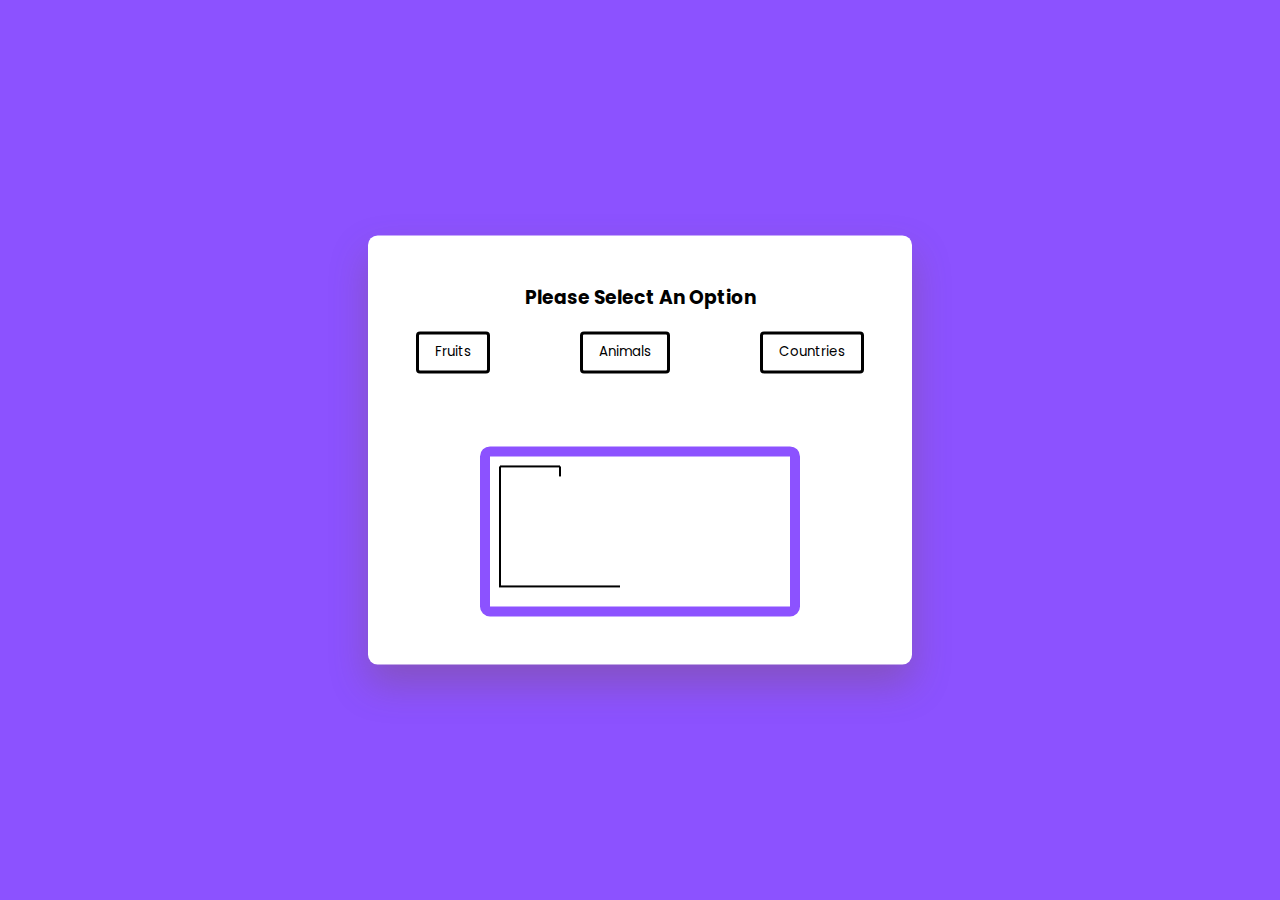
<file: memory.html>
<!DOCTYPE html>
<html lang="en">
  <head>
    <meta name="viewport" content="width=device-width, initial-scale=1.0" />
    <title>Hangman</title>
    <!-- Google Fonts -->
    <link
      href="https://fonts.googleapis.com/css2?family=Poppins:wght@400;600&display=swap"
      rel="stylesheet"
    />
    <!-- Stylesheet -->
    <link rel="stylesheet" href="memorystyle.css" />
  </head>
  <body>
    <div class="container">
      <div id="options-container"></div>
      <div id="letter-container" class="letter-container hide"></div>
      <div id="user-input-section"></div>
      <canvas id="canvas"></canvas>
      <div id="new-game-container" class="new-game-popup hide">
        <div id="result-text"></div>
        <button id="new-game-button">New Game</button>
      </div>
    </div>
    <!-- Script -->
    <script src="memoryscript.js"></script>
  </body>
</html>
</file>
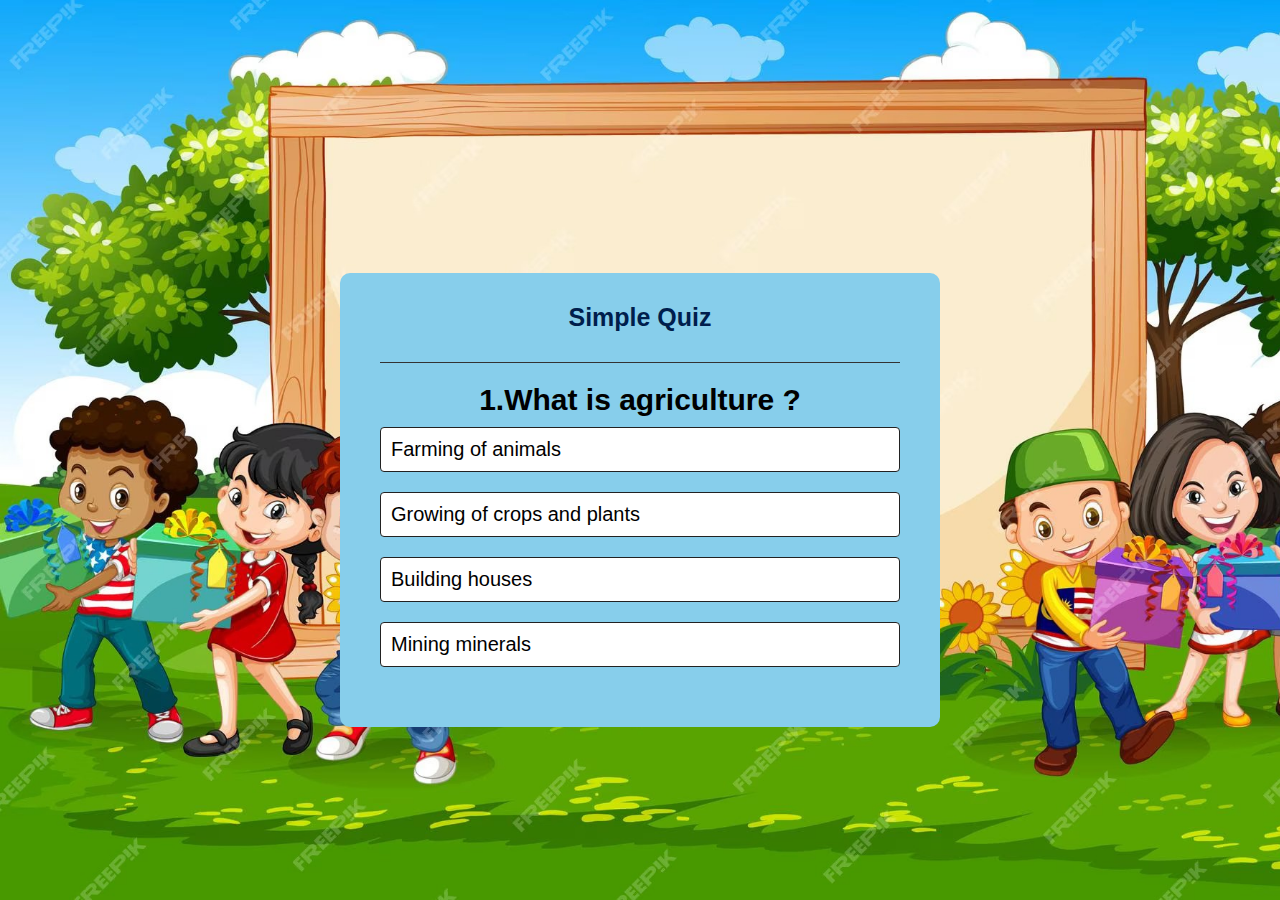
<file: quiz.html>
<!DOCTYPE html>
<html lang="en">
<head>
    <meta charset="UTF-8">
    <meta name="viewport" content="width=device-width, initial-scale=1.0">
    <title>QUIZ</title>
    <link rel="stylesheet" href="qstyle.css">
</head>
<body>
    <div class="app">
        <h1>Simple Quiz</h1>
        <div class="quiz">
            <h2 id="question">Question goes here</h2>
            <div id="answer-buttons">
                <button class="btn">Answer 1</button>
                <button class="btn">Answer 2</button>
                <button class="btn">Answer 3</button>
                <button class="btn">Answer 4</button>
            </div>
            <button id="next-btn">Next</button>
        </div>
    </div>
    <script src="qscript.js">
    </script>
</body>
</html>
</file>
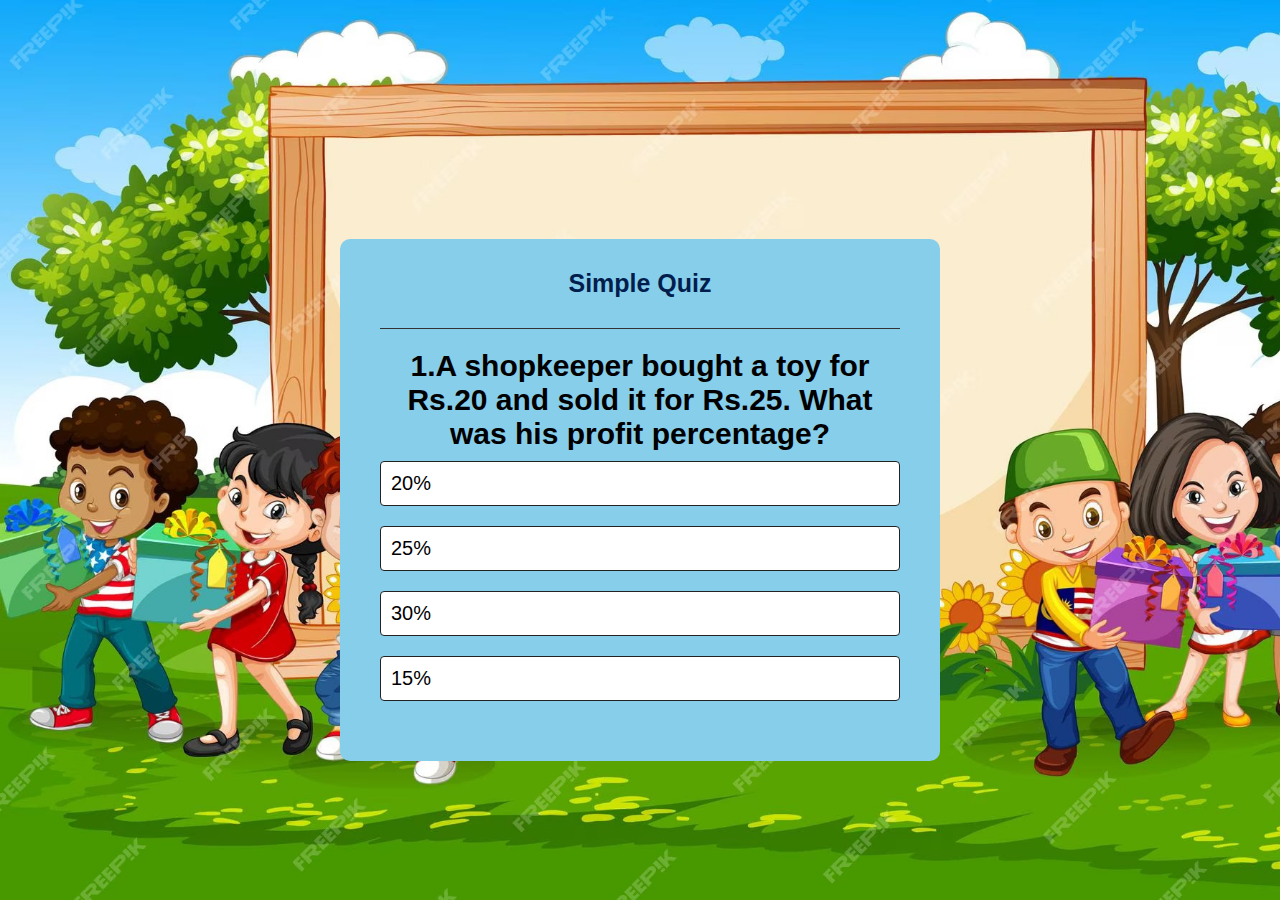
<file: quiz2.html>
<!DOCTYPE html>
<html lang="en">
<head>
    <meta charset="UTF-8">
    <meta name="viewport" content="width=device-width, initial-scale=1.0">
    <title>QUIZ</title>
    <link rel="stylesheet" href="qstyle.css">
</head>
<body>
    <div class="app">
        <h1>Simple Quiz</h1>
        <div class="quiz">
            <h2 id="question">Question goes here</h2>
            <div id="answer-buttons">
                <button class="btn">Answer 1</button>
                <button class="btn">Answer 2</button>
                <button class="btn">Answer 3</button>
                <button class="btn">Answer 4</button>
            </div>
            <button id="next-btn">Next</button>
        </div>
    </div>
    <script src="quiz2script.js">
    </script>
    
</body>
</html>
</file>
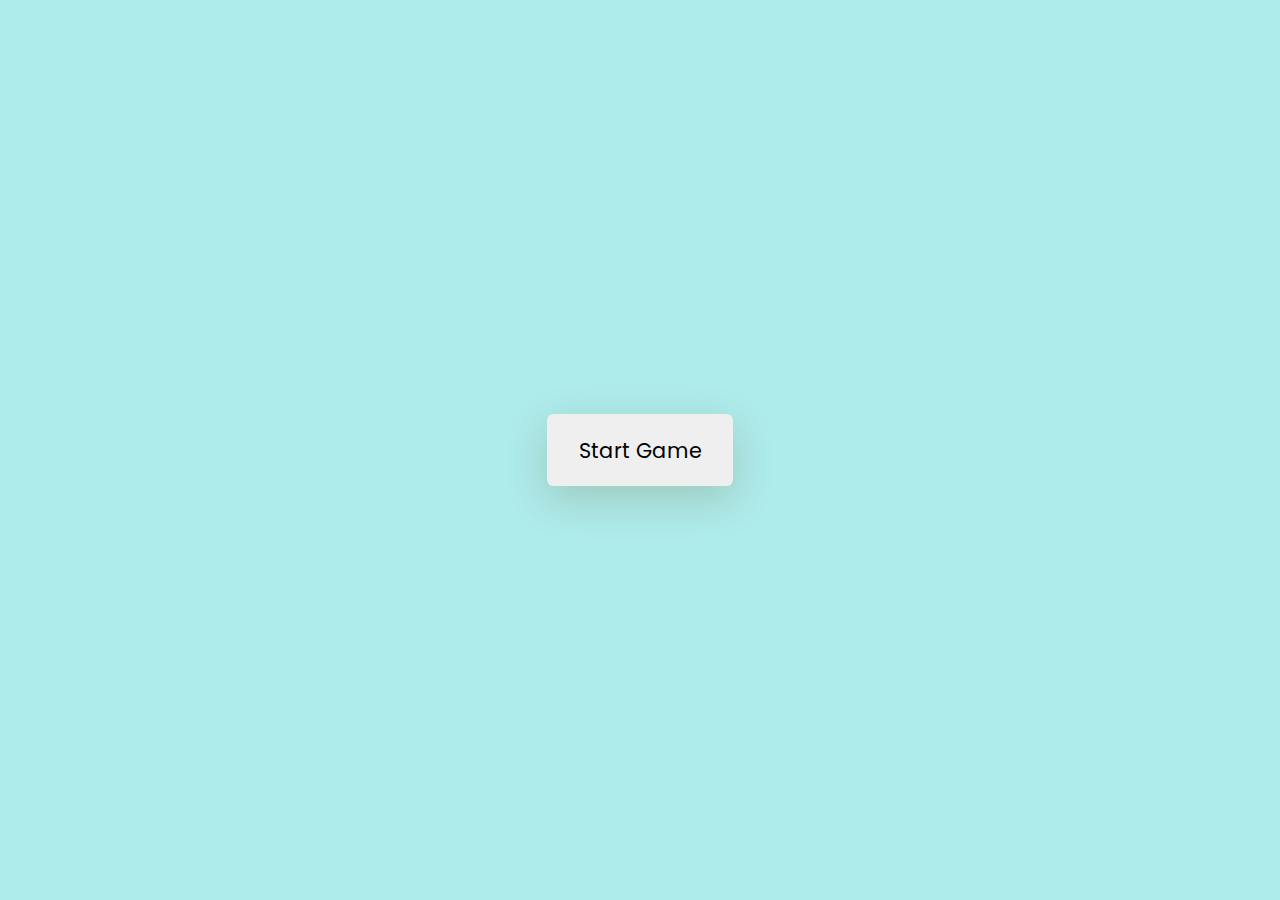
<file: search.html>
<!DOCTYPE html>
<html lang="en">
  <head>
    <meta name="viewport" content="width=device-width, initial-scale=1.0" />
    <title>Memory Game</title>
    <!-- Google Fonts -->
    
    <link href="https://fonts.googleapis.com/css2?family=Poppins:wght@400;600&display=swap" rel="stylesheet">
    rel="stylesheet"
    />
    <!-- Stylesheet -->
    <link rel="stylesheet" href="style9.css" />
  </head>
  <body>
    <div class="wrapper">
      <div class="stats-container">
        <div id="moves-count"></div>
        <div id="time"></div>
      </div>
      <div class="game-container"></div>
      <button id="stop" class="hide">Stop Game</button>
    </div>
    <div class="controls-container">
      <p id="result"></p>
      <button id="start">Start Game</button>
    </div>
    <!-- Script -->
    <script src="script9.js"></script>
  </body>
</html>
</file>
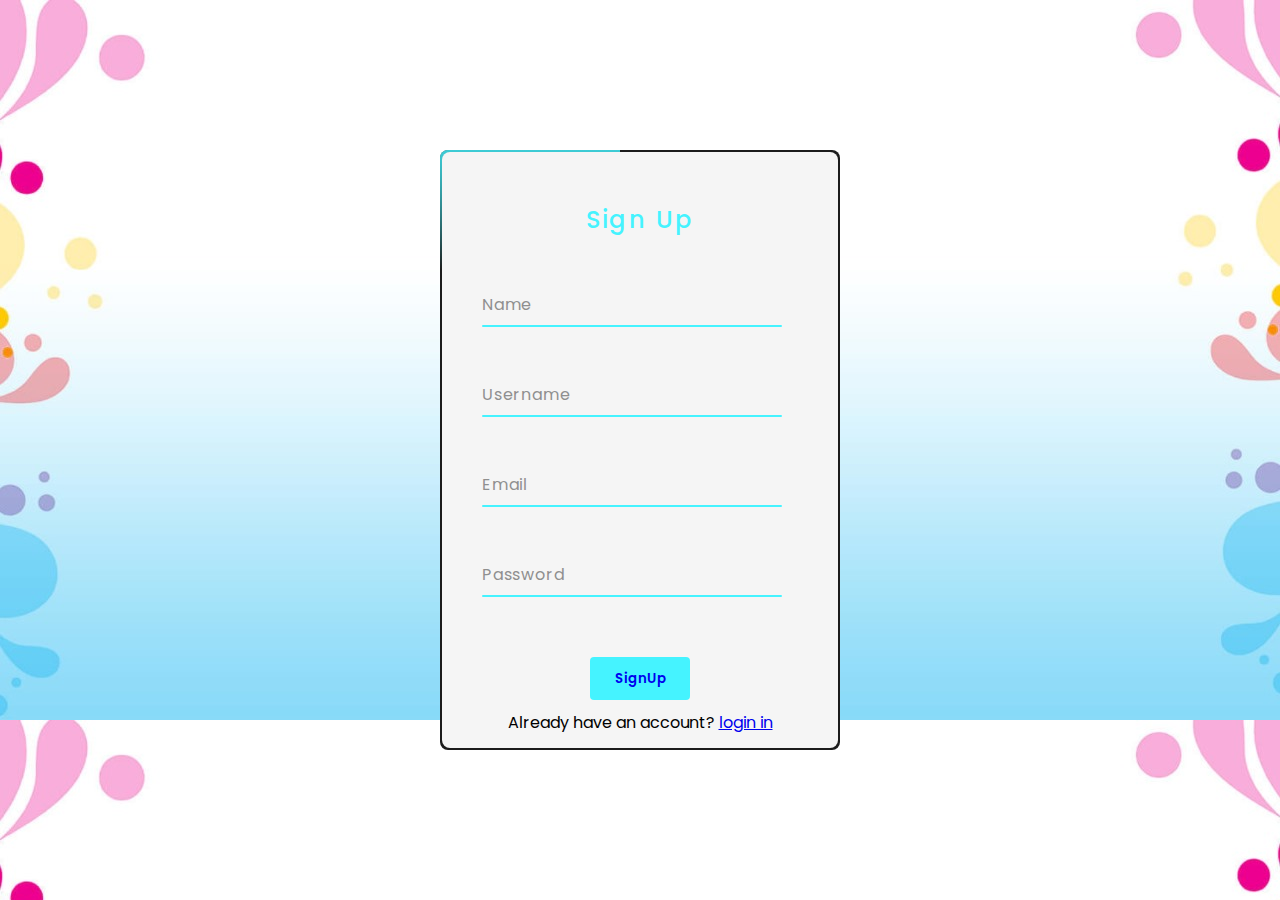
<file: signup.html>
<!DOCTYPE html>
<html lang="en">
<head>
	<meta charset="UTF-8">
	<title>Animated Login Form</title>
	<link rel="stylesheet" href="signupstyle.css">
</head>
<body>
	<div class="box">
		<form autocomplete="off">
			<h2>Sign Up </h2>
			<div class="inputBox">
				<input type="text" required="required">
				<span>Name</span>
				<i></i>
			</div>
			<div class="inputBox">
				<input type="text" required="required">
				<span>Username</span>
				<i></i>
			</div>
			<div class="inputBox">
				<input type="email" required="required">
				<span>Email</span>
				<i></i>
			</div>
			<div class="inputBox">
				<input type="password" required="required">
				<span>Password</span>
				<i></i>
			</div>
			
      <br>
      <br>
      <center>
			<button class="naw"><a class="nac" href="index.html">SignUp</a></button>
            <p class="login-link">Already have an account? <a href="login.html">login in</a></p>
    </center>		
    </form>
	</div>
</body>
</html>
</file>
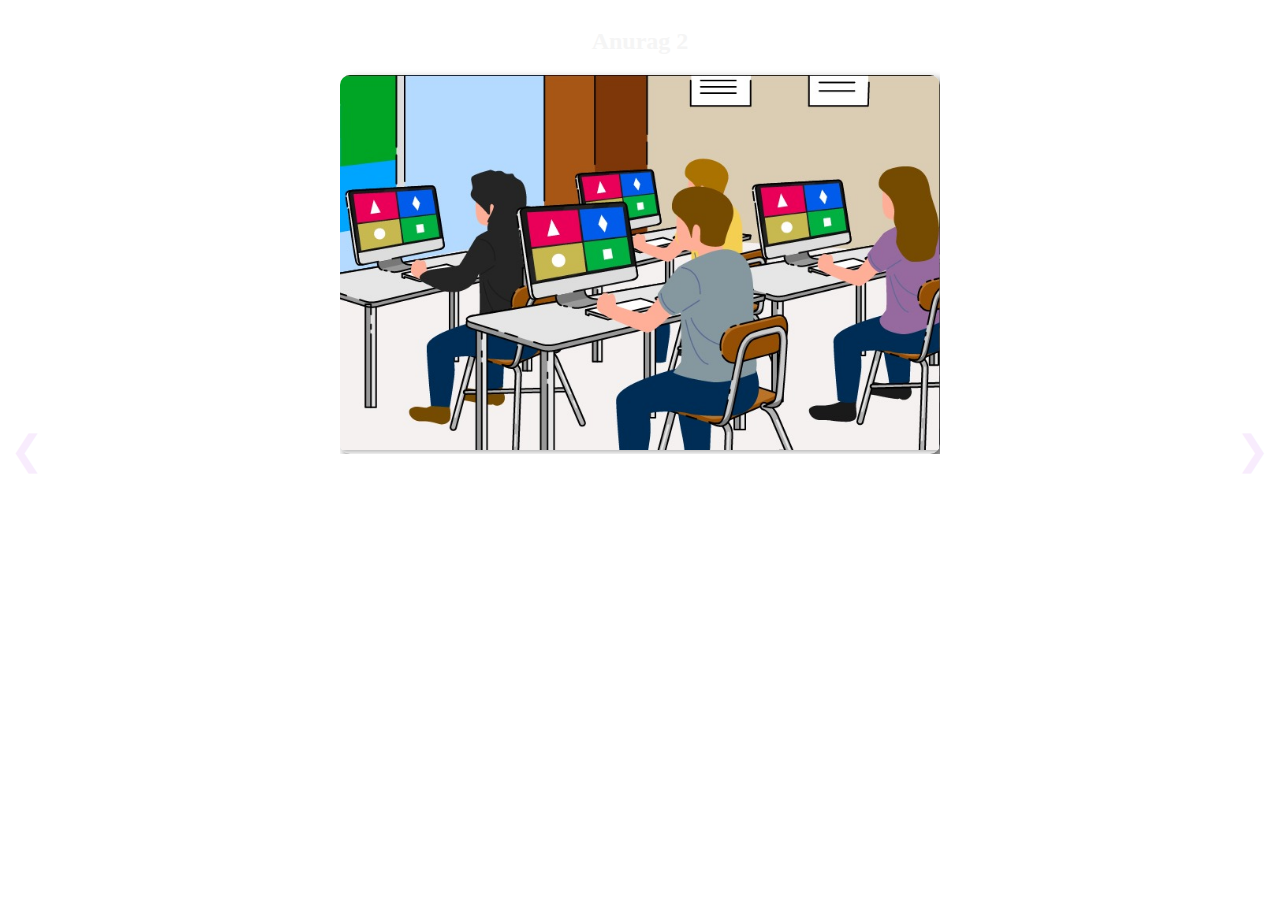
<file: slide3.html>
<!DOCTYPE html>
<html>
<head>
    <link rel="stylesheet" type="text/css" href="slide3.css">
</head>
<body>
    <div class="slider-container">
        <div class="slider">
            <div class="slide">
                <div class="slide-content">
                    <h2>Anurag 1</h2>
                    <img src="1.jpg" alt="Slide 1">
                </div>
            </div>
            <div class="slide">
                <div class="slide-content">
                    <h2>Anurag 2</h2>
                    <div class="image-container">
                    <img src="2.jpg" alt="Slide 2">
                </div>
            </div>
            </div>
            </div>
            <div class="slide">
                <div class="slide-content">
                    <h2>Anurag 3</h2>
                    <div class="image-container">
                    <img src="3.jpg" alt="Slide 3">
                </div>
                </div>
            </div>
            <div class="slide">
                <div class="slide-content">
                    <h2>Anurag 4</h2>
                    <div class="image-container">
                    <img src="4.jpg" alt="Slide 4">
                </div>
                </div>
            </div>
        </div>
        <button class="prev-button" onclick="prevSlide()">&#10094;</button>
        <button class="next-button" onclick="nextSlide()">&#10095;</button>
    </div>
    <script src="slide.js"></script>
</body>
</html>
</file>
<file: indexstyle.css>
@import url('https://fonts.googleapis.com/css2?family=Poppins:wght@300;400;500;600;700;800;900&display=swap');
*
{
	margin: 0;
	padding: 0;
	box-sizing: border-box;
  font-family: 'Poppins', sans-serif;
  font-size: 20px;
}

/* font-family: 'Kalam', cursive;
font-family: 'Lobster', cursive;
font-family: 'Pacifico', cursive;
font-family: 'Pixelify Sans', cursive; */

body {
    background-color: white;
}



.navbar {
    display: flex;
    justify-content: space-between;
    align-items: center;
    background-color: rgb(174, 235, 235);
    word-spacing: 30px;
    
}

.home{
    padding-right: 10px;
}

.navbar  :hover{
    color: rgb(205, 104, 174);
}

.logo img {
    height: 100px;
    width: 100px;
}

.word-navbar {
    text-decoration: none;
    color: purple;
    font-family: 'Kalam', cursive;
}

.drop-a{
    font-family: 'Kalam', cursive;
}

.mapofindia{
    word-spacing: 0px;
}

a{
    color: #11999E;
    text-decoration: none;
    font-size: 20px;
}

a:hover{
    color:#EAF6F6;
}

/* Style for the footer */
footer {
    background-color: rgb(174, 235, 235);
    text-align: center;
    padding: 20px;
    position: relative;
    bottom: 0;
    width: 100%;
}


/* Style for the social media icons */
.social-media a {
    text-decoration: none;
    color: white;
    margin: 10px;
}

/* Style for the copyright text */
.copyright {
    margin-top: 20px;
}

.img{
    margin-left: 10px;
}

.logo_img{
    height: 30px;
    width:  30;
}

.video-container {
    position: relative;
    max-width: 800px;
    margin: 0 auto;
    text-align: center;
    padding: 20px;
}

video {
    width: 100%;
    height: auto;
}

#fullscreen-button {
    position: absolute;
    bottom: 10px;
    right: 10px;
    padding: 10px 20px;
    background-color: #007bff;
    color: #fff;
    border: none;
    cursor: pointer;
}

#fullscreen-button:hover {
    background-color: #0056b3;
}

.thumbnail-img{
    height: 500px;
    width: 800px;
}

.thumbnail-a{
    font-size: 20px;
    text-align: center;
}

/* Dropdown styles */
.dropdown {
    position: relative;
    display: inline-block;
}

.dropbtn {
    cursor: pointer;
}

.dropdown-content {
    display: none;
    position: absolute;
    background-color: rgb(174, 235, 235);
    min-width: 160px;
    z-index: 1;
}

.dropdown-content a {
    color: #11999E;
    padding: 12px 16px;
    text-decoration: none;
    display: block;
}

.dropdown-content a:hover {
    color: rgb(205, 104, 174) ;
}

.dropdown:hover .dropdown-content {
    display: block;
}

.copyright{
    color: violet;
}

.skill-row1{
    width: 50%;
    margin: 100px auto 100px auto;
    text-align: left;
    line-height: 2;

}

.skill-row2{
    width: 50%;
    margin: 100px auto 150px auto;
    text-align: left;
    line-height: 2;

}

.img1{
    /* width:25%; */
    float: left;
    margin-right:30px;
}

.img2{
    /* width: 25%; */
    float: right;
    margin-left: 30px;
    margin-bottom: 5px;
}

.skills h3{
    text-align: left;
}


.skills h3{
    font-family: 'Kalam', cursive;
}

.skills p{
    font-family: 'Kalam', cursive;
}
</file>
<file: slide3.css>
/* Styles for the slider container */
.slider-container {
    position: relative;
    max-width: 600px;
    margin: 0 auto;
    overflow: hidden;
}

/* Styles for individual slides */
.slide {
    display: none;
    text-align: center;
    position: relative;
}


.slide img {
    max-width: 100%;
    height: auto;
    /* border-radius: 10px; */
    box-shadow: 2px 2px 5px rgba(0, 0, 0, 0.3);
}

/* Styles for slide content */
.slide-content {
    position: relative;
}

.slide-content h2 {
    font-size: 24px;
    color: whitesmoke;
}

/* Styles for the image container */
.image-container {
    /* border: 2px solid black; Add border to the image container */
    border-radius: 10px; /* Rounded corners for the image container */
    overflow: hidden; /* Hide overflow to keep border within the container */
    box-shadow: 5px 5px 10px rgba(0, 0, 0, 0.6); /* Darker shadow for the image container */
}

.image-container img {
    max-width: 100%;
    height: auto;
}

/* Styles for navigation buttons */
.prev-button,
.next-button {
    background-color: transparent;
    color: #f8ecfd; /* Gold color */
    border: none;
    font-size: 40px;
    cursor: pointer;
    position: absolute;
    top: 50%;
    transform: translateY(-50%);
    padding: 0;
}

.prev-button {
    left: 10px;
}

.next-button {
    right: 10px;
}

.prev-button:hover,
.next-button:hover {
    color: #5a2f9e; /* Orange color */
}

/* Autoplay indicator styles */
.autoplay-indicator {
    text-align: center;
    margin-top: 10px;
}

.autoplay-dot {
    display: inline-block;
    width: 10px;
    height: 10px;
    background-color: #FF69B4; /* Pink color */
    border-radius: 50%;
    margin: 0 5px;
    transition: background-color 0.3s;
}

/* Add animation to autoplay indicator dots */
.autoplay-dot.active {
    background-color: #00BFFF; /* Light Blue color */
}

.slide-img{
    height: 500px;
    width: 400px;
    transition: 0.3s;
}

.slide-img:hover{
    cursor: pointer;
    transform: scale(1.2);
    animation-direction: alternate;
}
</file>
<file: contentstyle1.css>
@import url('https://fonts.googleapis.com/css2?family=Poppins:wght@300;400;500;600;700;800;900&display=swap');
*
{
	margin: 0;
	padding: 0;
	box-sizing: border-box;
  font-family: 'Poppins', sans-serif;
}

body{
	background-color: peachpuff
}

.start{
	text-align: center;
}

.start a{
	font-size: 30px;
	font-family: 'Kalam', cursive;
}

.thumbnail-img{
	width: 80%;
	padding-left: 22%;
}
</file>
<file: loginstyle.css>
@import url('https://fonts.googleapis.com/css2?family=Poppins:wght@300;400;500;600;700;800;900&display=swap');
*
{
	margin: 0;
	padding: 0;
	box-sizing: border-box;
  font-family: 'Poppins', sans-serif;
}
body 
{
	display: flex;
	justify-content: center;
	align-items: center;
	min-height: 100vh;
	flex-direction: column;
	/* background: #23242a;*/
    background-image: url(loginimage.jpg);
}
.box 
{
	position: relative;
	width: 380px;
	height: 420px;
	background: #1c1c1c;
	border-radius: 8px;
	overflow: hidden;
    animation: slideIn 1s ease;
}
.box::before 
{
	content: '';
	z-index: 1;
	position: absolute;
	top: -50%;
	left: -50%;
	width: 380px;
	height: 420px;
	transform-origin: bottom right;
	background: linear-gradient(0deg,transparent,#45f3ff,#45f3ff);
	animation: animate 6s linear infinite;
}
.box::after 
{
	content: '';
	z-index: 1;
	position: absolute;
	top: -50%;
	left: -50%;
	width: 380px;
	height: 420px;
	transform-origin: bottom right;
	background: linear-gradient(0deg,transparent,#45f3ff,#45f3ff);
	animation: animate 6s linear infinite;
	animation-delay: -3s;
}
@keyframes animate 
{
	0%
	{
		transform: rotate(0deg);
	}
	100%
	{
		transform: rotate(360deg);
	}
}

@keyframes slideIn {
    0% {
        transform: translateY(100%);
    }
    100% {
        transform: translateY(0);
    }
}
form 
{
	position: absolute;
	inset: 2px;
	background: whitesmoke;
	padding: 50px 40px;
	border-radius: 8px;
	z-index: 2;
	display: flex;
	flex-direction: column;
}
h2 
{
	color: #45f3ff;
	font-weight: 500;
	text-align: center;
	letter-spacing: 0.1em;
}
.inputBox 
{
	position: relative;
	width: 300px;
	margin-top: 35px;
}
.inputBox input 
{
	position: relative;
	width: 100%;
	padding: 20px 10px 10px;
	background: transparent;
	outline: none;
	box-shadow: none;
	border: none;
	color: #23242a;
	font-size: 1em;
	letter-spacing: 0.05em;
	transition: 0.5s;
	z-index: 10;
}
.inputBox span 
{
	position: absolute;
	left: 0;
	padding: 20px 0px 10px;
	pointer-events: none;
	font-size: 1em;
	color: #8f8f8f;
	letter-spacing: 0.05em;
	transition: 0.5s;
}
.inputBox input:valid ~ span,
.inputBox input:focus ~ span 
{
	color: #45f3ff;
	transform: translateX(0px) translateY(-34px);
	font-size: 0.75em;
}
.inputBox i 
{
	position: absolute;
	left: 0;
	bottom: 0;
	width: 100%;
	height: 2px;
	background: #45f3ff;
	border-radius: 4px;
	overflow: hidden;
	transition: 0.5s;
	pointer-events: none;
	z-index: 9;
}
.inputBox input:valid ~ i,
.inputBox input:focus ~ i 
{
	height: 44px;
}
.links 
{
	display: flex;
	justify-content: space-between;
}
.links a 
{
	margin: 10px 0;
	font-size: 0.75em;
	color: #8f8f8f;
	text-decoration: beige;
}
.links a:hover, 
.links a:nth-child(2)
{
	color: #45f3ff;
}
button
{
	border: none;
	outline: none;
	padding: 11px 25px;
	background: #45f3ff;
	cursor: pointer;
	border-radius: 4px;
	font-weight: 600;
	width: 100px;
	margin-top: 10px;
}

.nac{
  text-decoration: none;
  padding-top: 12px;
}

.naw{
  text-align: center;
 padding-top: 12px;
}

input[type="submit"]:active 
{
	opacity: 0.8;
}

.login-link {
    text-align: center;
    margin-top: 10px;
}
</file>
<file: mapstyle.css>
body{
    background-color: rgb(174, 235, 235);
}
.heading{
    text-align: center;
    font-size: 30px;
}
.heading h4{
    color: rgb(109, 108, 108);
}

h1{
    color: rgb(97, 97, 4);
}
</file>
<file: memorystyle.css>
@import url('https://fonts.googleapis.com/css2?family=Poppins:wght@300;400;500;600;700;800;900&display=swap');

* {
    padding: 0;
    margin: 0;
    box-sizing: border-box;
    font-family: "Poppins", sans-serif;
  }
  body {
    background-color: #8c52ff;
  }
  .container {
    font-size: 16px;
    background-color: #ffffff;
    width: 90vw;
    max-width: 34em;
    position: absolute;
    transform: translate(-50%, -50%);
    top: 50%;
    left: 50%;
    padding: 3em;
    border-radius: 0.6em;
    box-shadow: 0 1.2em 2.4em rgba(111, 85, 0, 0.25);
  }
  #options-container {
    text-align: center;
  }
  #options-container div {
    width: 100%;
    display: flex;
    justify-content: space-between;
    margin: 1.2em 0 2.4em 0;
  }
  #options-container button {
    padding: 0.6em 1.2em;
    border: 3px solid #000000;
    background-color: #ffffff;
    color: #000000;
    border-radius: 0.3em;
    text-transform: capitalize;
    cursor: pointer;
  }
  #options-container button:disabled {
    border: 3px solid #808080;
    color: #808080;
    background-color: #efefef;
  }
  #options-container button.active {
    background-color: #8c52ff;
    border: 3px solid #000000;
    color: #fff;
  }
  .letter-container {
    width: 100%;
    display: flex;
    flex-wrap: wrap;
    justify-content: center;
    gap: 0.6em;
  }
  #letter-container button {
    height: 2.4em;
    width: 2.4em;
    border-radius: 0.3em;
    background-color: #ffffff;
    cursor: pointer;
  }
  .new-game-popup {
    background-color: #ffffff;
    position: absolute;
    left: 0;
    top: 0;
    height: 100%;
    width: 100%;
    display: flex;
    align-items: center;
    justify-content: center;
    flex-direction: column;
    border-radius: 0.6em;
  }
  
  #user-input-section {
    display: flex;
    justify-content: center;
    font-size: 1.8em;
    margin: 0.6em 0 1.2em 0;
  }
  canvas {
    display: block;
    margin: auto;
    border: 10px solid #8c52ff;
    border-radius: 10px;
  }
  .hide {
    display: none;
  }
  #result-text h2 {
    font-size: 1.8em;
    text-align: center;
  }
  #result-text p {
    font-size: 1.25em;
    margin: 1em 0 2em 0;
  }
  #result-text span {
    font-weight: 600;
  }
  #new-game-button {
    font-size: 1.25em;
    padding: 0.5em 1em;
    background-color: #8c52ff;
    border: 3px solid #000000;
    color: #fff;
    border-radius: 0.2em;
    cursor: pointer;
  }
  .win-msg {
    color: #39d78d;
  }
  .lose-msg {
    color: #fe5152;
  }
</file>
<file: qstyle.css>
@import url('https://fonts.googleapis.com/css2?family=Poppins:wght@300;400;500;600;700;800;900&display=swap');
/* *
{
	margin: 0;
	padding: 0;
	box-sizing: border-box;
  font-family: 'Poppins', sans-serif;
} */

*{
    margin: 0;
    padding: 0;
    font-family:'Franklin Gothic Medium', 'Arial Narrow', 'Arial', 'sans-serif';
    box-sizing: border-box;
}

body {
    background-image: url('q_img1.jpg');
    font-family: Arial, sans-serif;
    background-size: cover;
    background-repeat: no-repeat;
    background-attachment: fixed;
    font-family:'Franklin Gothic Medium', 'Arial Narrow', Arial, sans-serif;
    min-height:100vh;
    align-items:center;
    justify-content: center;
    display: flex;
}
.app{
    background: skyblue;
    width: 90%;
    max-width: 600px;
    margin: 100px auto 0;
    border-radius: 10px;
    padding: 30px 40px;
    text-align: center;
}
.app h1{
    font-size: 25px;
    color: #001e4d;
    font-weight: 600;
    border-bottom: 1px solid #333;
    padding-bottom: 30px;
}
.quiz{
    padding: 20px 0;
}
.quiz h2{
    font-size: 18px;
    color: black ;
    font-weight: 600;
    font-size: 30px;
}
.btn{
    background: #fff;
    color: black;
    font-weight: 500;
    width: 100%;
    border: 1px solid #222;
    margin: 10px 0;
    padding: 10px;
    text-align: left;
    border-radius: 4px;
    cursor: pointer;
    transition: all 0.3s;
    font-size: 20px;
}
.btn:hover:not([disabled]){
    background: grey;
    color: #fff;

}
.btn:disabled{
    cursor: no-drop;
}
#next-btn{
    background: #001e4d;
    color: #fff;
    font-weight: 500;
    width: 150px;
    border: 0;
    padding: 10px;
    margin: 20px auto 0;
    border-radius: 4px;
    cursor: pointer;
    display: none;
}
.correct{
    background: #9aeabc;
}
.incorrect{
    background: #ff9393;
}
</file>
<file: style9.css>
* {
    padding: 0;
    margin: 0;
    box-sizing: border-box;
    font-family: "Poppins", sans-serif;
  }
  body {
    background-color: rgb(174, 235, 235);
  }
  .wrapper {
    box-sizing: content-box;
    width: 26.87em;
    padding: 2.5em 3em;
    background-color: #ffffff;
    position: absolute;
    transform: translate(-50%, -50%);
    left: 50%;
    top: 50%;
    border-radius: 0.6em;
    box-shadow: 0 0.9em 2.8em rgba(86, 66, 0, 0.2);
  }
  .game-container {
    position: relative;
    width: 100%;
    display: grid;
    gap: 0.6em;
  }
  .stats-container {
    text-align: right;
    margin-bottom: 1.2em;
  }
  .stats-container span {
    font-weight: 600;
  }
  .card-container {
    position: relative;
    width: 6.25em;
    height: 6.25em;
    cursor: pointer;
  }
  .card-before,
  .card-after {
    position: absolute;
    border-radius: 5px;
    width: 100%;
    height: 100%;
    display: flex;
    align-items: center;
    justify-content: center;
    border: 4px solid #000000;
    transition: transform 0.7s ease-out;
    backface-visibility: hidden;
  }
  .card-before {
    background-color: rgb(174, 235, 235);
    font-size: 2.8em;
    font-weight: 600;
  }
  .card-after {
    background-color: #ffffff;
    transform: rotateY(180deg);
  }
  .card-container.flipped .card-before {
    transform: rotateY(180deg);
  }
  .card-container.flipped .card-after {
    transform: rotateY(0deg);
  }
  .controls-container {
    position: absolute;
    display: flex;
    align-items: center;
    justify-content: center;
    flex-direction: column;
    width: 100%;
    height: 100%;
    background-color: rgb(174, 235, 235);
    top: 0;
  }
  button {
    border: none;
    border-radius: 0.3em;
    padding: 1em 1.5em;
    cursor: pointer;
  }
  #stop {
    font-size: 1.1em;
    display: block;
    margin: 1.1em auto 0 auto;
    background-color: #000000;
    color: #ffffff;
  }
  .controls-container button {
    font-size: 1.3em;
    box-shadow: 0 0.6em 2em rgba(86, 66, 0, 0.2);
  }
  .hide {
    display: none;
  }
  #result {
    text-align: center;
  }
  #result h2 {
    font-size: 2.5em;
  }
  #result h4 {
    font-size: 1.8em;
    margin: 0.6em 0 1em 0;
  }
</file>
<file: signupstyle.css>
@import url('https://fonts.googleapis.com/css2?family=Poppins:wght@300;400;500;600;700;800;900&display=swap');
*
{
	margin: 0;
	padding: 0;
	box-sizing: border-box;
  font-family: 'Poppins', sans-serif;
}
body 
{
	display: flex;
	justify-content: center;
	align-items: center;
	min-height: 100vh;
	flex-direction: column;
	/* background: whitesmoke; */
    background-image: url("signupimage.jpg");
}
.box 
{
	position: relative;
	width: 400px;
	height: 600px;
	background: #1c1c1c;
	border-radius: 8px;
	overflow: hidden;
    animation: slideIn 1s ease;
}
.box::before 
{
	content: '';
	z-index: 1;
	position: absolute;
	top: -50%;
	left: -50%;
	width: 380px;
	height: 420px;
	transform-origin: bottom right;
	background: linear-gradient(0deg,transparent,#45f3ff,#45f3ff);
	animation: animate 6s linear infinite;
}
.box::after 
{
	content: '';
	z-index: 1;
	position: absolute;
	top: -50%;
	left: -50%;
	width: 380px;
	height: 420px;
	transform-origin: bottom right;
	background: linear-gradient(0deg,transparent,#45f3ff,#45f3ff);
	animation: animate 6s linear infinite;
	animation-delay: -3s;
}
@keyframes animate 
{
	0%
	{
		transform: rotate(0deg);
	}
	100%
	{
		transform: rotate(360deg);
	}
}

@keyframes slideIn {
    0% {
        transform: translateY(100%);
    }
    100% {
        transform: translateY(0);
    }
}
form 
{
	position: absolute;
	inset: 2px;
	background: whitesmoke;
	padding: 50px 40px;
	border-radius: 8px;
	z-index: 2;
	display: flex;
	flex-direction: column;
}
h2 
{
	color: #45f3ff;
	font-weight: 500;
	text-align: center;
	letter-spacing: 0.1em;
}
.inputBox 
{
	position: relative;
	width: 300px;
	margin-top: 35px;
}
.inputBox input 
{
	position: relative;
	width: 100%;
	padding: 20px 10px 10px;
	background: transparent;
	outline: none;
	box-shadow: none;
	border: none;
	color: #23242a;
	font-size: 1em;
	letter-spacing: 0.05em;
	transition: 0.5s;
	z-index: 10;
}
.inputBox span 
{
	position: absolute;
	left: 0;
	padding: 20px 0px 10px;
	pointer-events: none;
	font-size: 1em;
	color: #8f8f8f;
	letter-spacing: 0.05em;
	transition: 0.5s;
}
.inputBox input:valid ~ span,
.inputBox input:focus ~ span 
{
	color: #45f3ff;
	transform: translateX(0px) translateY(-34px);
	font-size: 0.75em;
}
.inputBox i 
{
	position: absolute;
	left: 0;
	bottom: 0;
	width: 100%;
	height: 2px;
	background: #45f3ff;
	border-radius: 4px;
	overflow: hidden;
	transition: 0.5s;
	pointer-events: none;
	z-index: 9;
}
.inputBox input:valid ~ i,
.inputBox input:focus ~ i 
{
	height: 44px;
}
.links 
{
	display: flex;
	justify-content: space-between;
}
.links a 
{
	margin: 10px 0;
	font-size: 0.75em;
	color: #8f8f8f;
	text-decoration: beige;
}
.links a:hover, 
.links a:nth-child(2)
{
	color: #45f3ff;
}
button
{
	border: none;
	outline: none;
	padding: 11px 25px;
	background: #45f3ff;
	cursor: pointer;
	border-radius: 4px;
	font-weight: 600;
	width: 100px;
	margin-top: 10px;
}

.nac{
  text-decoration: none;
  padding-top: 12px;
}

.naw{
  text-align: center;
 padding-top: 12px;
}

input[type="submit"]:active 
{
	opacity: 0.8;
}

.login-link {
    text-align: center;
    margin-top: 10px;
}
</file>
<file: aboutusstyle.css>
/* Reset some default styles */
* {
    margin: 0;
    padding: 0;
    box-sizing: border-box;
}

@import url('https://fonts.googleapis.com/css2?family=Poppins:wght@300;400;500;600;700;800;900&display=swap');
*
{
	margin: 0;
	padding: 0;
	box-sizing: border-box;
    font-family: 'Kalam', cursive;
/* font-family: 'Lobster', cursive; */
/* font-family: 'Pacifico', cursive; */
/* font-family: 'Pixelify Sans', cursive; */
}

body {
    font-family: Arial, sans-serif;
    background-color: rgb(174, 235, 235);
    margin: 20px;
}

header {
    text-align: center;
    margin-bottom: 20px;
    font-size: 30px
}

h1 {
    color: black;
}




.team {
    text-align: center;
    margin-bottom: 40px;
}

.team-member {
    display: inline-block;
    margin: 10px;
    
}

.team-member img {
    width: 200px;
    height: 200px;
    border-radius: 50%;
    object-fit: cover;
    
}

.social-media {
    text-align: center;
    margin-bottom: 40px;
}

.social-icons a {
    margin: 0px;
}

footer {
    text-align: center;
    color: #777;
    margin-top: 20px;
}
.heading {
    margin-top: 0%;
    font-size: 20px;
    background-image:url("bgs3.jpg");
    color:white;
}
.imp{
    font-size: 35px;
}
.imp .h3{
    color:green;
}
/* Style for the home page link */
.home-link {
    text-decoration: none; /* Remove underline */
    font-weight: bold; /* Make it bold */
    color: #3498db; /* Change the color to your preference */
    padding: 5px 10px; /* Add padding for better clickability */
    border: 2px solid #3498db; /* Add a border for a button-like appearance */
    border-radius: 5px; /* Rounded corners */
}

/* Hover effect for the home page link */
.home-link:hover {
    background-color: #3498db; /* Change background color on hover */
    color: #fff; /* Change text color on hover */
}

p{
    font-size: 30px;
}
</file>
